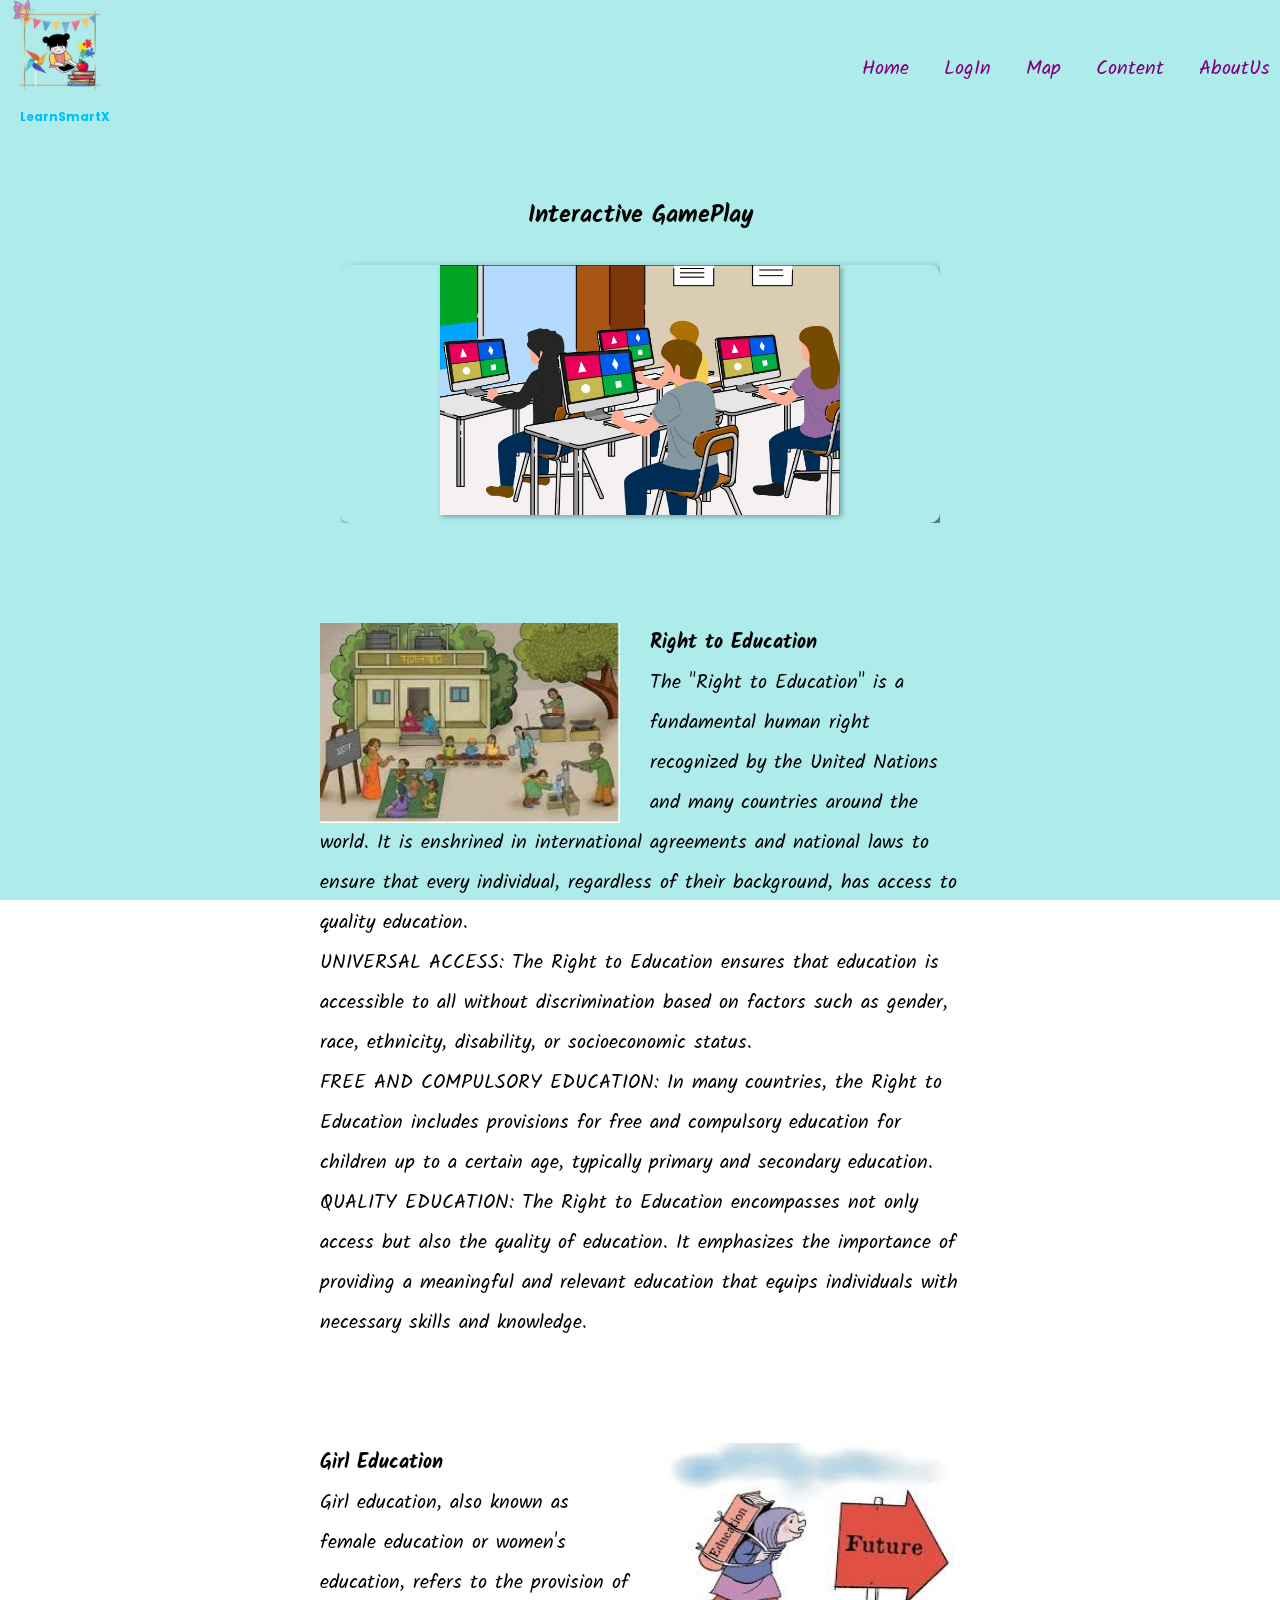
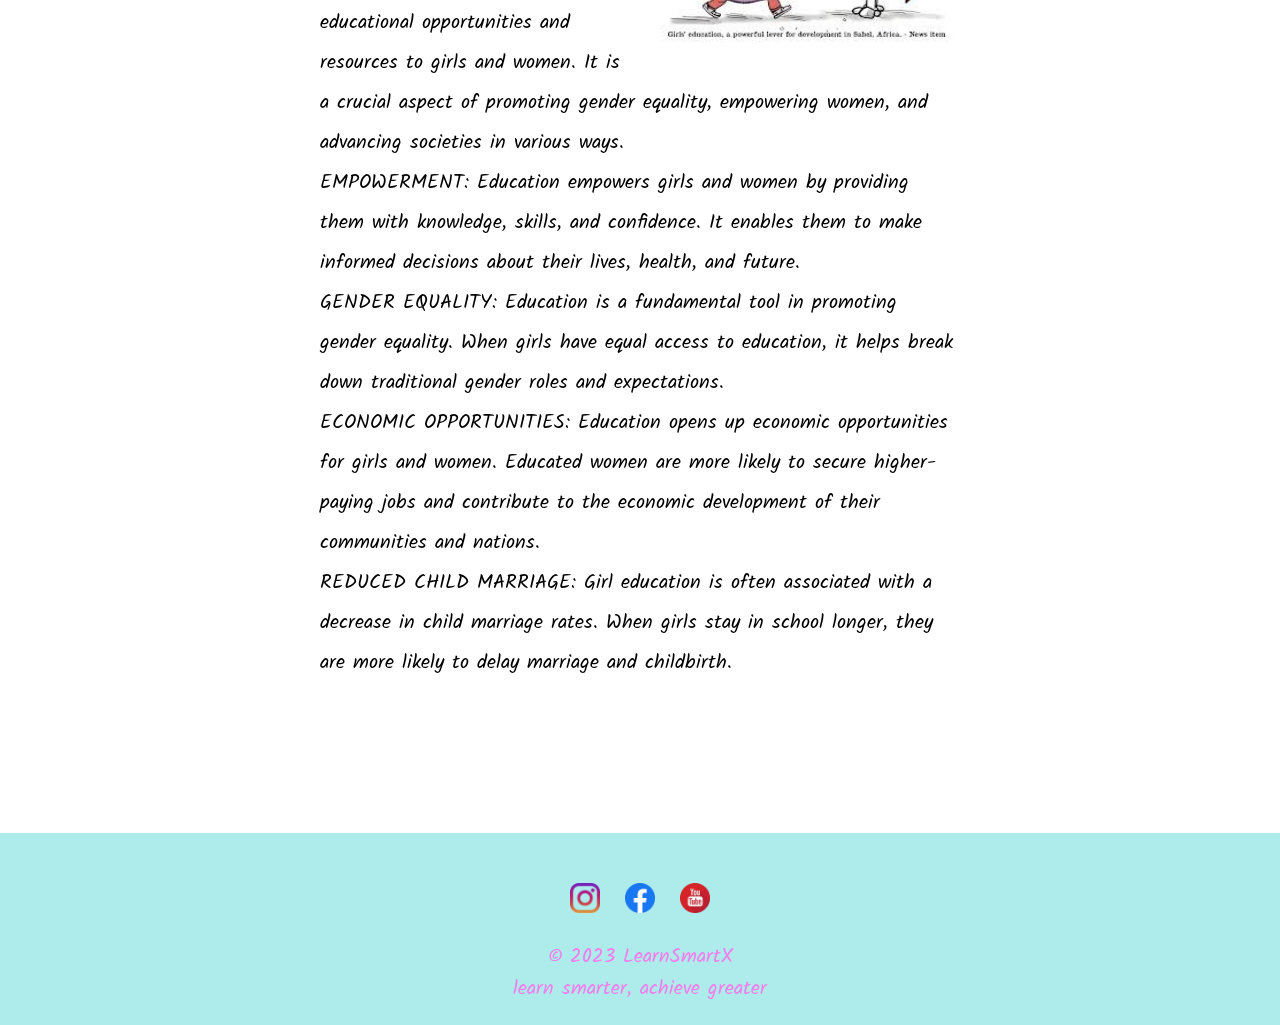
<file: index.html>
<!DOCTYPE html>
<html lang="en">
<head>
    <meta charset="UTF-8">
    <meta name="viewport" content="width=device-width, initial-scale=1.0">
    <title>Home</title>
    <link rel="stylesheet" href="indexstyle.css">
    <link rel="stylesheet" href="slide3.css">
    <link rel="stylesheet" href="https://cdn.jsdelivr.net/npm/swiper@9/swiper-bundle.min.css" />
    <link rel="preconnect" href="https://fonts.googleapis.com">
<link rel="preconnect" href="https://fonts.gstatic.com" crossorigin>
<link href="https://fonts.googleapis.com/css2?family=Kalam:wght@300;700&family=Lobster&family=Pacifico&family=Pixelify+Sans&display=swap" rel="stylesheet">
</head>
<style>
    *{
        margin: 0;
        padding: 0;
    }

    section{
        position: fixed;
        background-color: rgb(174, 235, 235);
        height: 100vh;
        width: 100%;
        overflow: hidden; 
        pointer-events: none;
        z-index: -1;
        display: flex;
        justify-content: center;
        align-items: center;
    }
    section h2{
        font-size: 7em;
        color: rgb(180, 97, 76);
        font-family: 'Trebuchet MS', 'Lucida Sans Unicode', 'Lucida Grande', 'Lucida Sans', Arial, sans-serif;
    }
    section span{
        position: absolute;
        bottom: -500px;
        background-color: transparent;
        border-radius: 50%;
        /* box-shadow: inset 0 0 70px 10px rgba(108, 156, 71, 0.364) ; */
    }
    @keyframes animation {
                0% {
                    transform: translateY(0%);
                    opacity: 1;
                }
                99% {
                    opacity: 1;
                }
                100% {
                    transform: translateY(-1100%);
                    opacity: 0;
                }
            }
</style>
<body>
    <section><h2></h2></section>
    <div style="position: relative; z-index: 1;">

    <div class="navbar">
        <div class="logo">
            <img class="img" src="logo.jpg" alt="Logo" ><h1 style="color:deepskyblue; font-size: 12px; margin-left:20px; margin-top: 0px; margin-bottom:10px;"> LearnSmartX </h1>
        </div>
        <div class="home">
            <a class="word-navbar" href="index.html">Home</a>
            <a class="word-navbar" href="login.html ">LogIn</a>
            <a class="word-navbar mapofindia" href="map.html ">Map</a>
            <li class="dropdown">
            <a class="dropbtn word-navbar">Content</a>
                <div class="dropdown-content">
                    <a class="drop-a"  href="content1.html">Learn</a>
                    <a class="drop-a" href="content2.html">Play</a>
                </div>
                </li>
            <a class="word-navbar" href="aboutus.html">AboutUs</a>
        </div>
</div>
<br>
<br>


<div class="slider-container">
    <div class="slider">
        <div class="slide">
            <div class="slide-content">
                <h2 style="color: black; font-family: 'Kalam', cursive;">Accessibility</h2>
                <br>
                <img class="slide-img" src="1.jpg" alt="Slide 1">
            </div>
        </div>
        <div class="slide">
            <div class="slide-content">
                <h2 style="color: black; font-family: 'Kalam', cursive;">Interactive GamePlay</h2>
                <br>
                <div class="image-container">
                <img class="slide-img" src="2.jpg" alt="Slide 2">
            </div>
        </div>
        </div>
    </div>
        <div class="slide">
            <div class="slide-content">
                <h2 style="color: black; font-family: 'Kalam', cursive;">Legal Support</h2>
                <br>
                <div class="image-container">
                <img class="slide-img" src="3.jpg" alt="Slide 3">
            </div>
            </div>
        </div>
        <div class="slide">
            <div class="slide-content">
                <h2 style="color: black; font-family: 'Kalam', cursive;">Modular Learning</h2>
                <br>
                <div class="image-container">
                <img class="slide-img" src="4.jpg" alt="Slide 4">
            </div>
            </div>
        </div>
    </div>
<!-- 
    <button class="prev-button" onclick="prevSlide()">&#10094;</button>
    <button class="next-button" onclick="nextSlide()">&#10095;</button>
 -->

    <div class="skills"> 
        <div class="skill-row1">
                <img class="img1" src="home1.jpg" height="200px" width="300px" alt="">
                 <h3>Right to Education</h3>
          <p class="description1">The "Right to Education" is a fundamental human right recognized by the United Nations and many countries around the world. It is enshrined in international agreements and national laws to ensure that every individual, regardless of their background, has access to quality education.
           <br> UNIVERSAL ACCESS: The Right to Education ensures that education is accessible to all without discrimination based on factors such as gender, race, ethnicity, disability, or socioeconomic status.
            <br>
            FREE AND COMPULSORY EDUCATION: In many countries, the Right to Education includes provisions for free and compulsory education for children up to a certain age, typically primary and secondary education.
            <br>
            QUALITY EDUCATION: The Right to Education encompasses not only access but also the quality of education. It emphasizes the importance of providing a meaningful and relevant education that equips individuals with necessary skills and knowledge.</p>
      </div>
        <div class="skill-row2">
          <img class="img2" src="home2.jpg" height="200px" width="300px" alt="">
          <h3>Girl Education</h3>
          <p>Girl education, also known as female education or women's education, refers to the provision of educational opportunities and resources to girls and women. It is a crucial aspect of promoting gender equality, empowering women, and advancing societies in various ways. 
<br>
            EMPOWERMENT: Education empowers girls and women by providing them with knowledge, skills, and confidence. It enables them to make informed decisions about their lives, health, and future.
   <br>         
            GENDER EQUALITY: Education is a fundamental tool in promoting gender equality. When girls have equal access to education, it helps break down traditional gender roles and expectations.
  <br>          
            ECONOMIC OPPORTUNITIES: Education opens up economic opportunities for girls and women. Educated women are more likely to secure higher-paying jobs and contribute to the economic development of their communities and nations.
      <br>      
            REDUCED CHILD MARRIAGE: Girl education is often associated with a decrease in child marriage rates. When girls stay in school longer, they are more likely to delay marriage and childbirth.</p>
        </div>
      </div>
</div>



<footer>
    <br>
    <div class="social-media">
        <a href="https://www.instagram.com"><img class="logo_img" src="instagram.png" alt="Instagram"></a>
        <a href="https://www.facebook.com"><img  class="logo_img" src="facebook.png" alt="Facebook"></a>
        <a href="https://www.youtube.com"><img   class="logo_img" src="youtube.png" alt="YouTube"></a>
    </div>
    <div style="font-family: 'Kalam', cursive;" class="copyright">
        &copy; 2023 LearnSmartX<br>
        learn smarter, achieve greater
    </div>
</footer>
</div> 


    <script>
        function createBubble() {
            let section = document.querySelector('section');
            let createElement = document.createElement('span');
            let size = Math.random()*200;
            let color = Math.round(Math.random()*132);
            let colors = Math.round(Math.random()*132);
            let colorss = Math.round(Math.random()*132);
            let s = Math.round(Math.random()*2);
            let ss = Math.round(Math.random()*2);
            let sss = Math.round(Math.random()*2);
            let o = Math.random()*2;
            createElement.style.animation="animation 9s linear infinite";
            createElement.style.height= 180 + size + 'px';
            createElement.style.width= 180 + size + 'px';
            createElement.style.left= Math.random() * innerWidth +'px';
            let a=  `inset 0 0 60px 10px rgba(${color*s}, ${colors*ss}, ${colorss*sss}, ${o})` ;
            console.log(a)
            createElement.style.boxShadow=`inset 0 0 70px 10px rgba(${color*s}, ${colors*ss}, ${colorss*sss}, ${o})` ;


            section.appendChild(createElement)
            setTimeout(() => {
                createElement.remove();
            }, 6000);

        }

        setInterval(() => {
            createBubble()
        }, 200);
    </script>

    <script src="slide.js"></script>

</body>
</html>
</file>
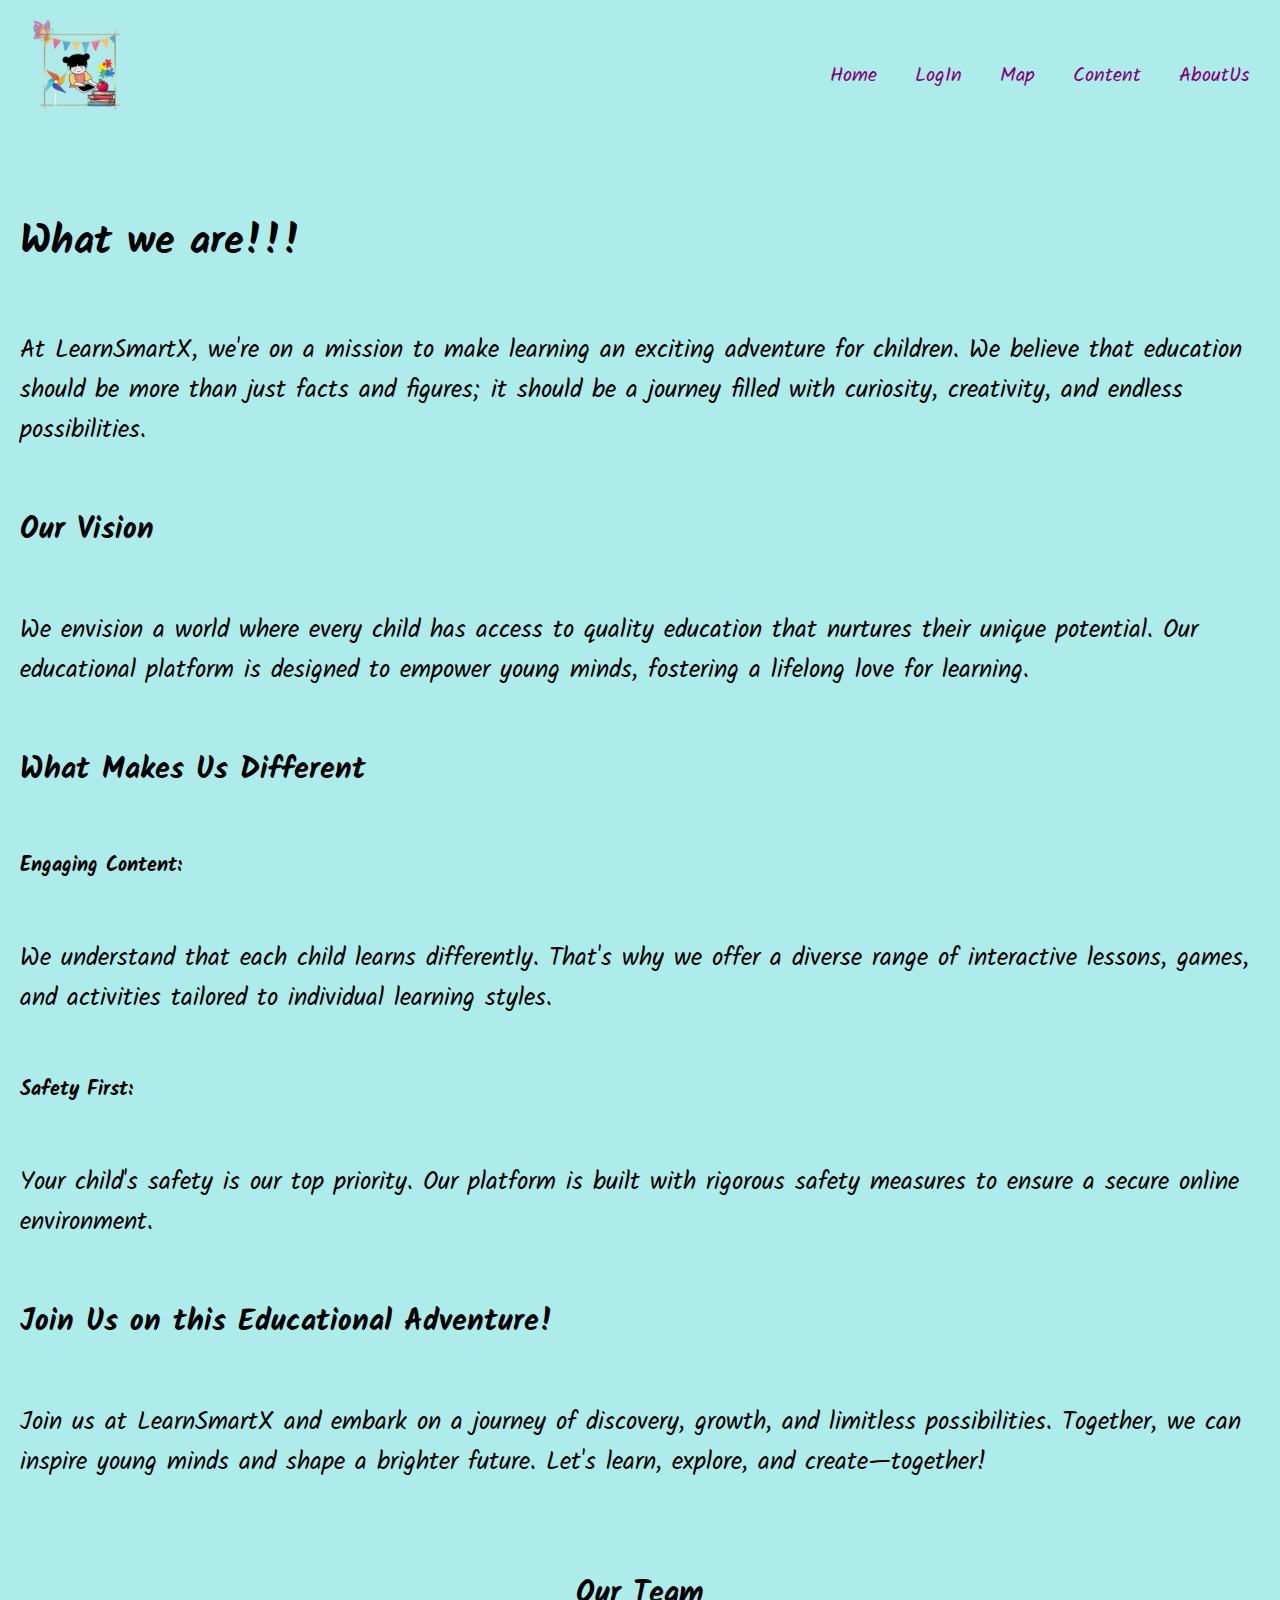
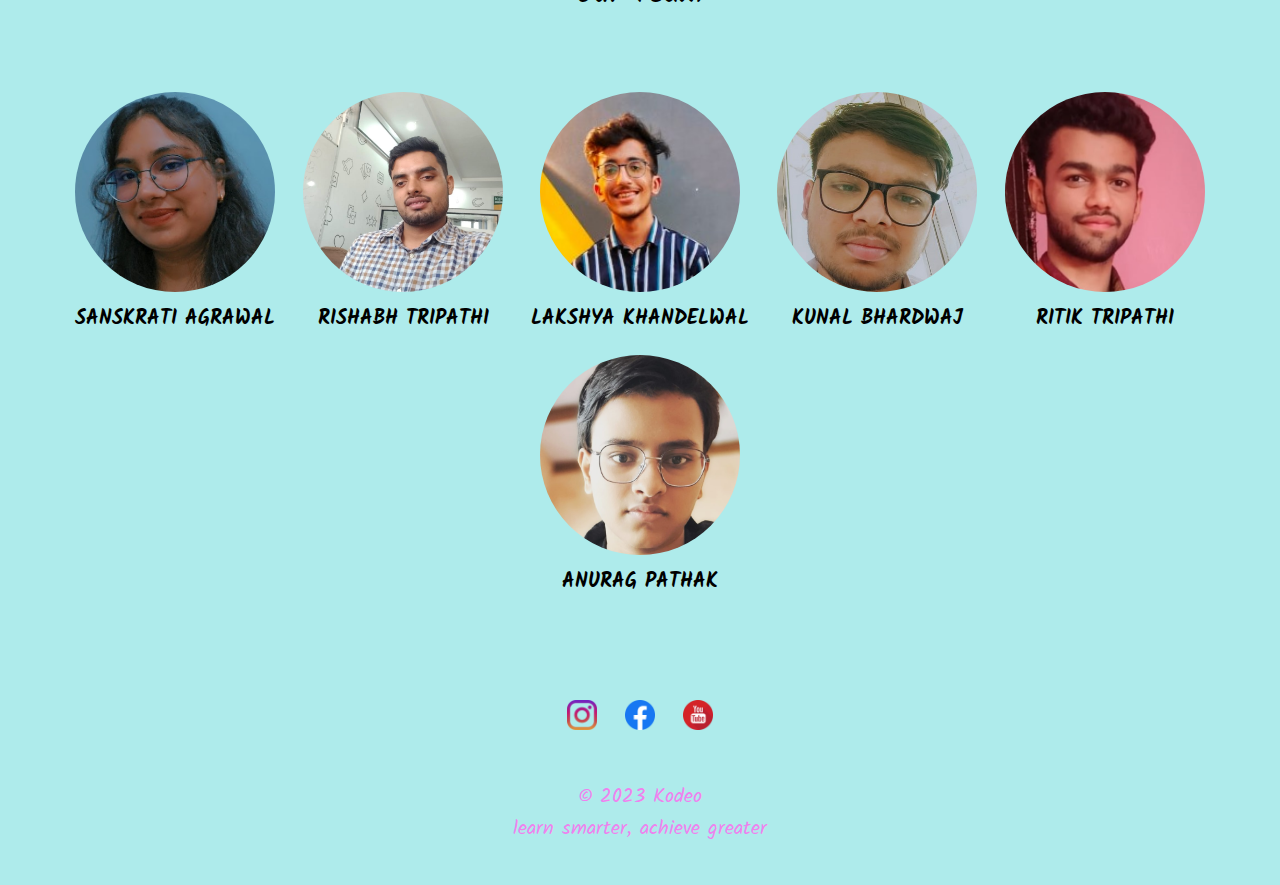
<file: aboutus.html>
<!DOCTYPE html>
<html lang="en">
<head>
    <meta charset="UTF-8">
    <meta name="viewport" content="width=device-width, initial-scale=1.0">
    <title>About Us</title>
    <link rel="stylesheet" href="indexstyle.css">
    <link rel="stylesheet" href="aboutusstyle.css">
    <link rel="stylesheet" href="https://cdn.jsdelivr.net/npm/swiper@9/swiper-bundle.min.css" />    
    <link rel="preconnect" href="https://fonts.googleapis.com">
    <link rel="preconnect" href="https://fonts.gstatic.com" crossorigin>
    <link href="https://fonts.googleapis.com/css2?family=Kalam:wght@300;700&family=Lobster&family=Pacifico&family=Pixelify+Sans&display=swap" rel="stylesheet">

</head>
<body>
    <div class="navbar">
        <div class="logo">
            <img class="img" src="logo.jpg" alt="Logo" >
            
        </div>
        <div class="home">
            <a class="word-navbar" href="index.html">Home</a>
            <a class="word-navbar" href="login.html ">LogIn</a>
            <a class="word-navbar mapofindia" href="map.html ">Map</a>
            <li class="dropdown">
                <a class="dropbtn word-navbar">Content</a>
                    <div class="dropdown-content">
                        <a class="drop-a"  href="content1.html">Learn</a>
                        <a class="drop-a" href="content2.html">Play</a>
                    </div>
                    </li>
            <a class="word-navbar" href="aboutus.html">AboutUs</a>
        </div>
</div>
<br>
<section class="Aboutus">
    <div class="imp">
        <br>
        <h1 style="font-size: 40px;">What we are!!!</h1>
<br>
<p style="font-size: 25px;">
    At LearnSmartX, we're on a mission to make learning an exciting adventure for children.
    We believe that education should be more than just facts and figures; it should be a 
    journey filled with curiosity, creativity, and endless possibilities.
</p>
    
<br>

    <h3 style="font-size:30px;">Our Vision</h3>
    <br>
    
    <p style="font-size: 25px;">We envision a world where every child has access to quality education that nurtures their unique potential. Our educational platform is designed to empower young minds, fostering a lifelong love for learning.</p>
    <br>

    <h3 style="font-size:30px;">What Makes Us Different</h3>
    <br>

    <h5 style="font-size:20px;">Engaging Content:</h5> 
    <br><p style="font-size: 25px;">We understand that each child learns differently. That's why we offer a diverse range of interactive lessons, games, and activities tailored to individual learning styles.</p>
    <br>
    <h5 style="font-size:20px;">Safety First:</h5>
    <br> <p style="font-size: 25px;">Your child's safety is our top priority. Our platform is built with rigorous safety measures to ensure a secure online environment.</p>
    <br>
    
    <h3 style="font-size:30px;">Join Us on this Educational Adventure!</h3>
    <br>
    
    <p style="font-size: 25px;">Join us at LearnSmartX and embark on a journey of discovery, growth, and limitless possibilities. Together, we can inspire young minds and shape a brighter future.
    
    Let's learn, explore, and create—together!</p><br>
</div>
</section>

<section class="team">
    <br>
    <h2 style="font-size: 30px;">Our Team</h2>
    <br>
    <br>
    <div class="team-member">
        <img src="tm1.jpg" alt="Team Member leader">
        <p style="font-size: 20px;"><b>SANSKRATI AGRAWAL</b></p>
    </div>
    <div class="team-member">
        <img src="tm2.jpg" alt="Team Member 2">
        <p style="font-size: 20px;"><b>RISHABH TRIPATHI</b></p>
    </div>
    <div class="team-member">
        <img src="tm3.jpg" alt="Team Member 3">
        <p style="font-size: 20px;"><b>LAKSHYA KHANDELWAL</b></p>
    </div>
    <div class="team-member">
        <img src="tm4.jpg" alt="Team Member 4">
        <p style="font-size: 20px;"><b>KUNAL BHARDWAJ</b></p>
    </div>
    <div class="team-member">
        <img src="tm5.jpg" alt="Team Member 5">
        <p style="font-size: 20px;"><b>RITIK TRIPATHI</b></p>
    </div>
    <div class="team-member">
        <img src="tm6.jpg" alt="Team Member 6">
        <p style="font-size: 20px;"><b>ANURAG PATHAK</b></p>
    </div>
    <!-- Add more team members as needed -->
</section>

<footer>
    <br>
    <div class="social-media">
        <a href="https://www.instagram.com"><img class="logo_img" src="instagram.png" alt="Instagram"></a>
        <a href="https://www.facebook.com"><img  class="logo_img" src="facebook.png" alt="Facebook"></a>
        <a href="https://www.youtube.com"><img   class="logo_img" src="youtube.png" alt="YouTube"></a>
    </div>
    <div class="copyright">
        &copy; 2023 Kodeo<br>
        learn smarter, achieve greater
    </div>
</footer>
</body>
</html>
</file>
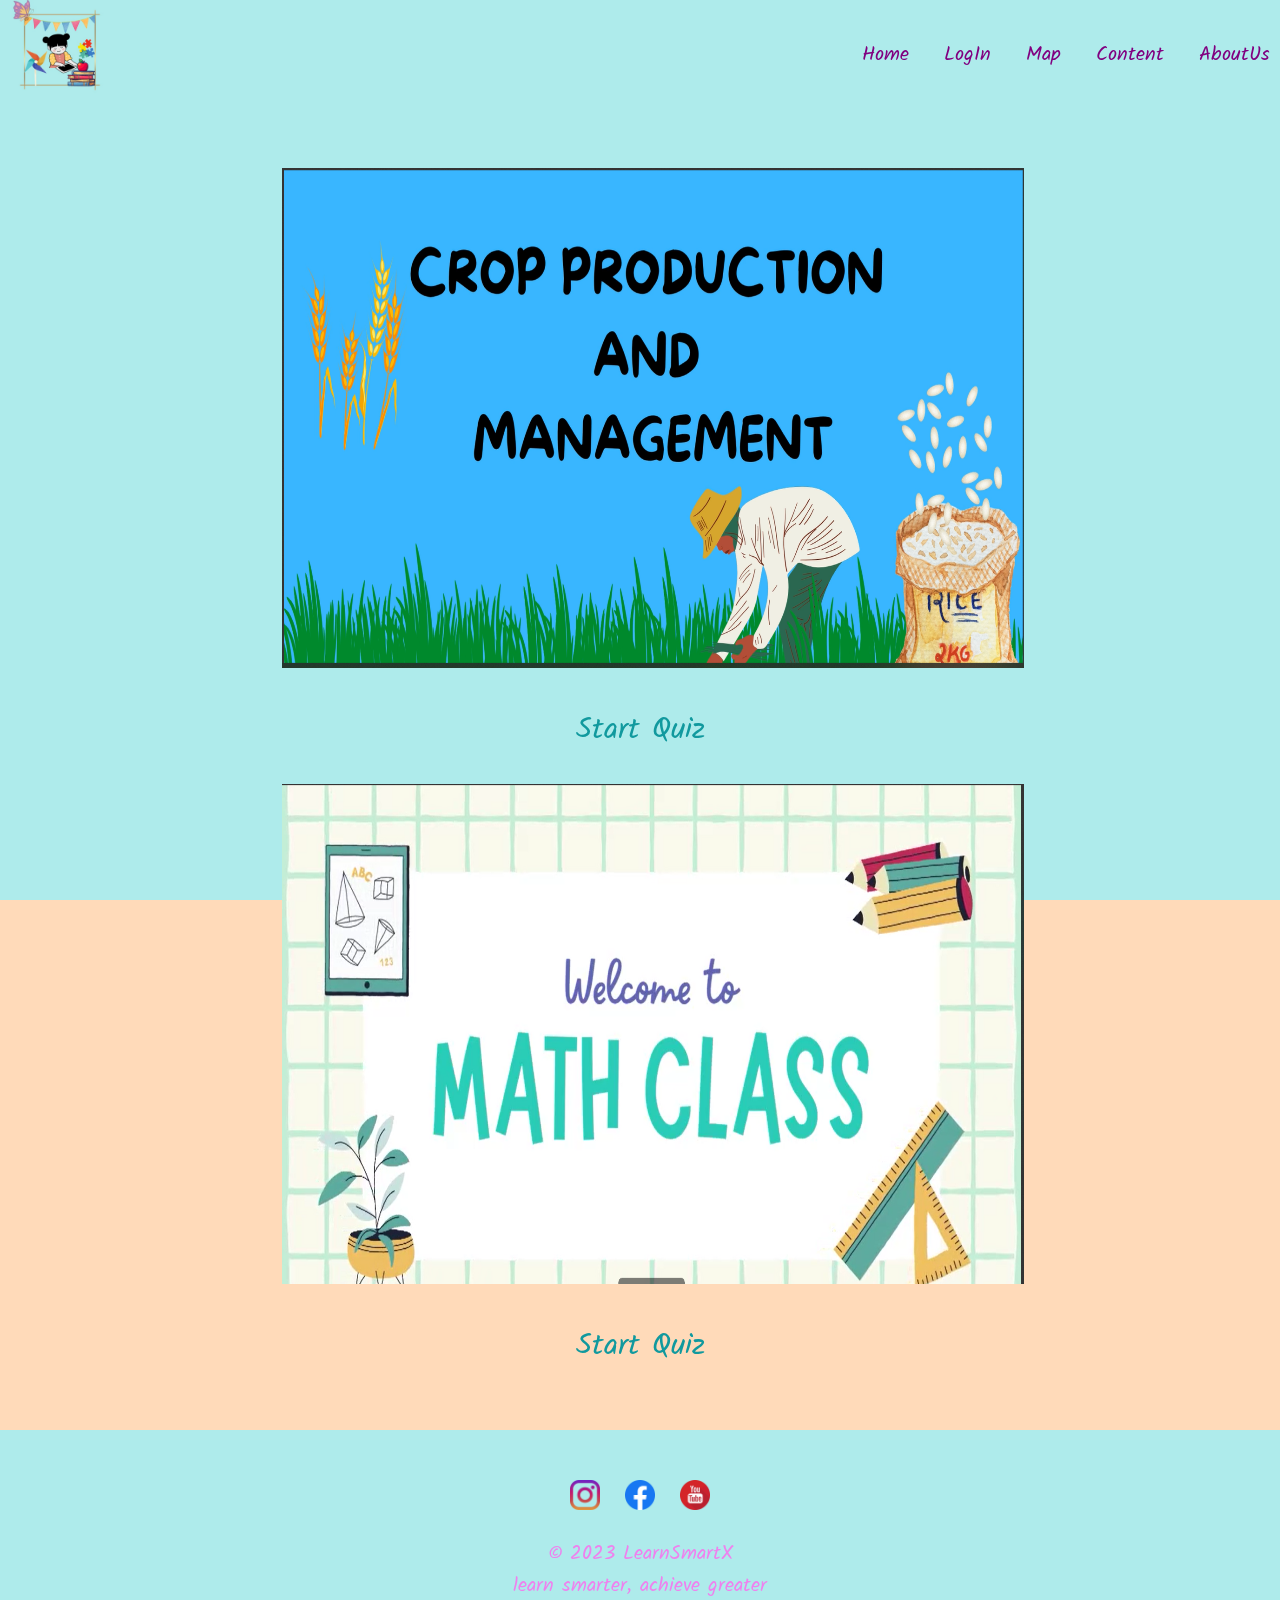
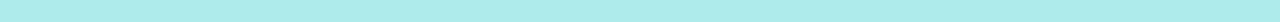
<file: content1.html>
<!DOCTYPE html>
<html lang="en">
<head>
    <meta charset="UTF-8">
    <meta name="viewport" content="width=device-width, initial-scale=1.0">
    <title>About Us</title>
    <link rel="stylesheet" href="indexstyle.css">
    <link rel="stylesheet" href="contentstyle1.css">
    <link rel="stylesheet" href="https://cdn.jsdelivr.net/npm/swiper@9/swiper-bundle.min.css" />
    <link rel="preconnect" href="https://fonts.googleapis.com">
    <link rel="preconnect" href="https://fonts.gstatic.com" crossorigin>
    <link href="https://fonts.googleapis.com/css2?family=Kalam:wght@300;700&family=Lobster&family=Pacifico&family=Pixelify+Sans&display=swap" rel="stylesheet">
    
</head>
    <style>
        *{
            margin: 0;
            padding: 0;
        }
    
        section{
            position: fixed;
            background-color: rgb(174, 235, 235);
            height: 100vh;
            width: 100%;
            overflow: hidden; 
            pointer-events: none;
            z-index: -1;
            display: flex;
            justify-content: center;
            align-items: center;
        }
        section h2{
            font-size: 7em;
            color: rgb(180, 97, 76);
            font-family: 'Trebuchet MS', 'Lucida Sans Unicode', 'Lucida Grande', 'Lucida Sans', Arial, sans-serif;
        }
        section span{
            position: absolute;
            bottom: -500px;
            background-color: transparent;
            border-radius: 50%;
            /* box-shadow: inset 0 0 70px 10px rgba(108, 156, 71, 0.364) ; */
        }
        @keyframes animation {
                    0% {
                        transform: translateY(0%);
                        opacity: 1;
                    }
                    99% {
                        opacity: 1;
                    }
                    100% {
                        transform: translateY(-1100%);
                        opacity: 0;
                    }
                }
    </style>
    <body>
        <section><h2></h2></section>
        <div style="position: relative; z-index: 1;">
    <div class="navbar">
        <div class="logo">
            <img class="img" src="logo.jpg" alt="Logo" >
            
        </div>
        <div class="home">
            <a class="word-navbar" href="index.html">Home</a>
            <a class="word-navbar" href="login.html ">LogIn</a>
            <a class="word-navbar mapofindia" href="map.html ">Map</a>
            <li class="dropdown">
                <a class="dropbtn word-navbar">Content</a>
                    <div class="dropdown-content">
                        <a class="drop-a"  href="content1.html">Learn</a>
                        <a class="drop-a" href="content2.html">Play</a>
                    </div>
                    </li>
            <a class="word-navbar" href="aboutus.html">AboutUs</a>
        </div>
</div>

<br>
<br>


<div class="thumbnail">
    <a class="thumbnail-a" href="video.html"><img  class="thumbnail-img" src="video1image.png" alt="Video Thumbnail"></a>
       
</div>

<br>

<div class="start">
<a href="quiz.html">Start Quiz</a> 
</div>
<br>

<div class="thumbnail">
    <a class="thumbnail-a" href="video2.html"><img  class="thumbnail-img" src="video2image.png" alt="Video Thumbnail"></a>
       
</div>

<br>

<div class="start">
<a href="quiz2.html">Start Quiz</a> 
</div>
</div>
<br>
<br>
<footer>
    <br>
    <div class="social-media">
        <a href="https://www.instagram.com"><img class="logo_img" src="instagram.png" alt="Instagram"></a>
        <a href="https://www.facebook.com"><img  class="logo_img" src="facebook.png" alt="Facebook"></a>
        <a href="https://www.youtube.com"><img   class="logo_img" src="youtube.png" alt="YouTube"></a>
    </div>
    <div style="font-family: 'Kalam', cursive;" class="copyright">
        &copy; 2023 LearnSmartX<br>
        learn smarter, achieve greater
    </div>
</footer>
</body>
</html>
</file>
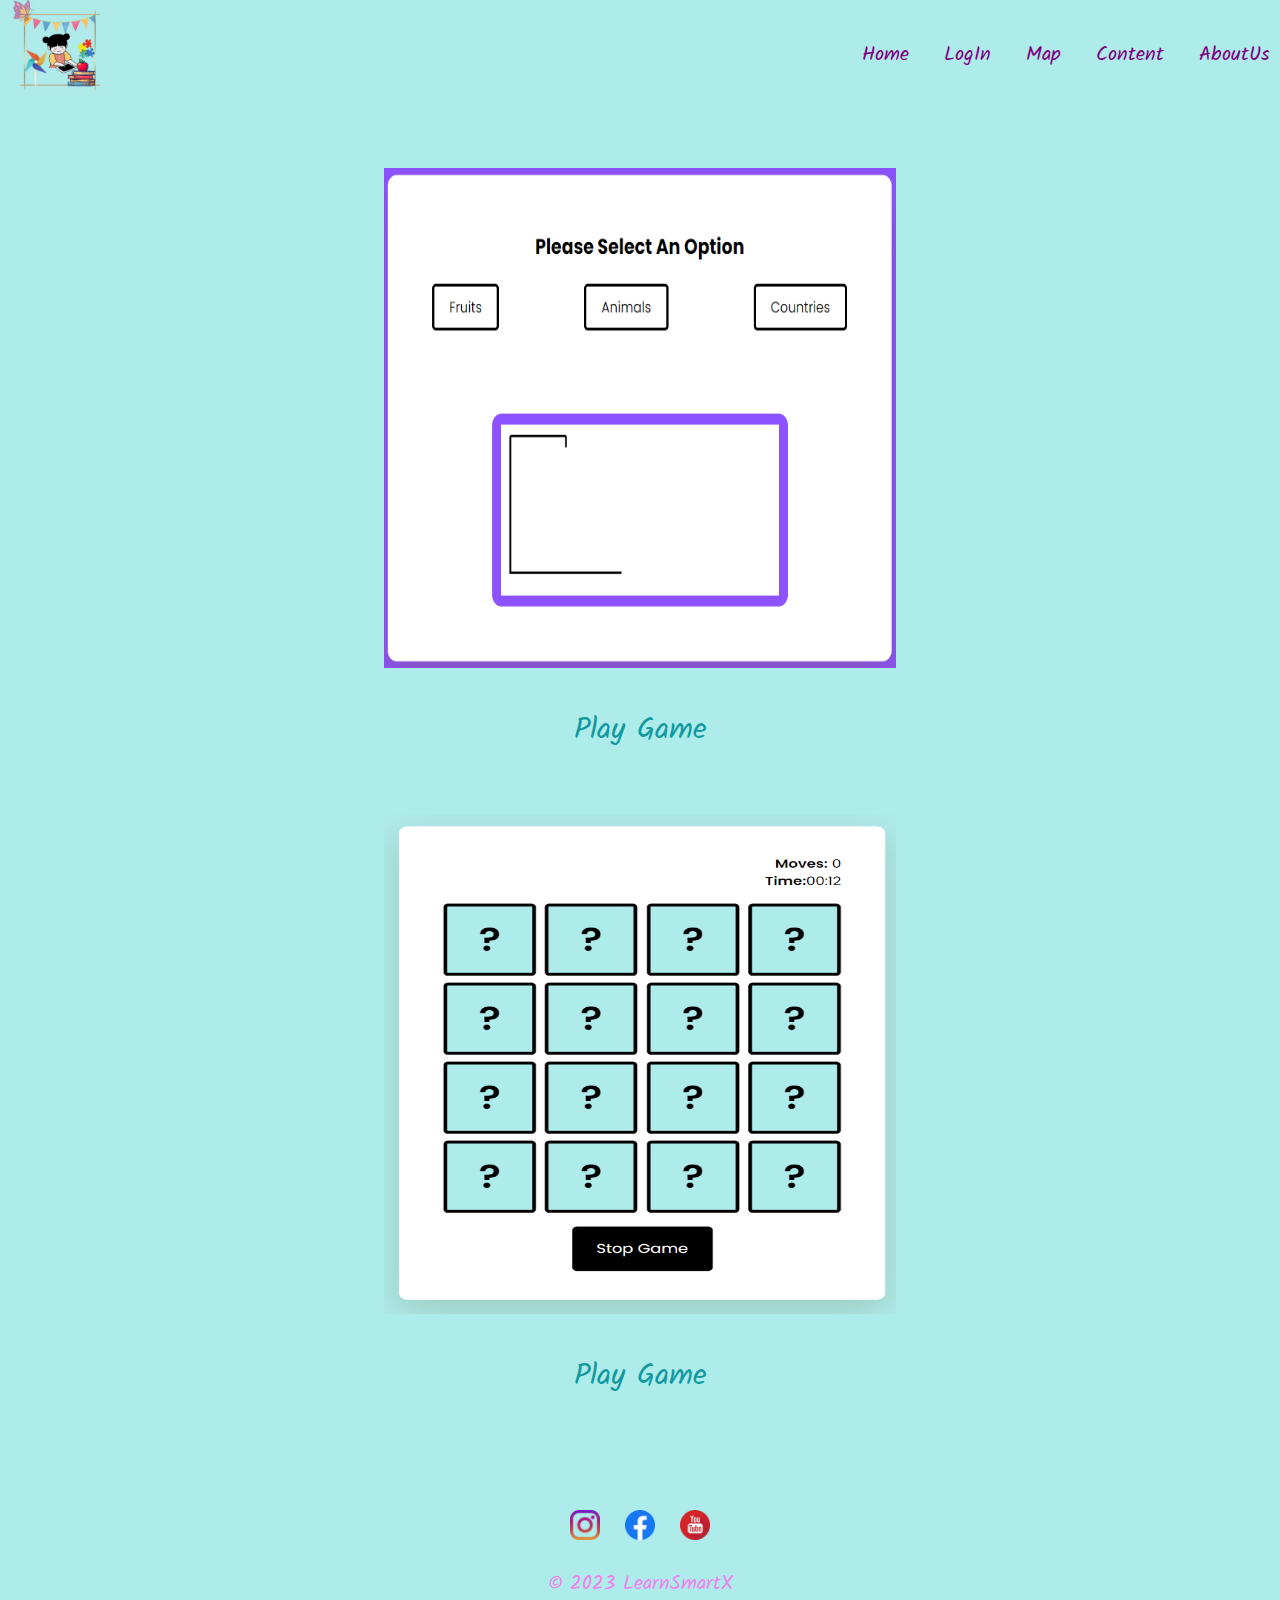
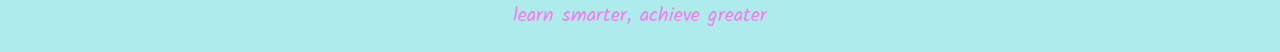
<file: content2.html>
<!DOCTYPE html>
<html lang="en">
<head>
    <meta charset="UTF-8">
    <meta name="viewport" content="width=device-width, initial-scale=1.0">
    <title>Game</title>
    <link rel="stylesheet" href="indexstyle.css">
    <link rel="stylesheet" href="contentstyle1.css">
    <link rel="stylesheet" href="https://cdn.jsdelivr.net/npm/swiper@9/swiper-bundle.min.css" />
    <link rel="preconnect" href="https://fonts.googleapis.com">
    <link rel="preconnect" href="https://fonts.gstatic.com" crossorigin>
    <link href="https://fonts.googleapis.com/css2?family=Kalam:wght@300;700&family=Lobster&family=Pacifico&family=Pixelify+Sans&display=swap" rel="stylesheet">
    
</head>
<body style="background-color: rgb(174, 235, 235);">
    <div class="navbar">
        <div class="logo">
            <img class="img" src="logo.jpg" alt="Logo" >
            
        </div>
        <div class="home">
            <a class="word-navbar" href="index.html">Home</a>
            <a class="word-navbar" href="login.html ">LogIn</a>
            <a class="word-navbar mapofindia" href="map.html ">Map</a>
            <li class="dropdown">
                <a class="dropbtn word-navbar">Content</a>
                    <div class="dropdown-content">
                        <a class="drop-a"  href="content1.html">Learn</a>
                        <a class="drop-a" href="content2.html">Play</a>
                    </div>
                    </li>
            <a class="word-navbar" href="aboutus.html">AboutUs</a>
        </div>
</div>

<br>
<br>


<div class="thumbnail">
    <a class="thumbnail-a" href="memory.html"><img style="width: 70%; padding-left:30%;"  class="thumbnail-img" src="game1image.png" alt="Video Thumbnail"></a>
    
</div>
<br>
<div class="start">
    <a href="memory.html">Play Game</a> 
    </div>
    <br>
    <br>
    <div class="thumbnail">
        <a class="thumbnail-a" href="search.html"><img style="width: 70%; padding-left:30%;"  class="thumbnail-img" src="game2image.png" alt="Video Thumbnail"></a>
        
    </div>
    <br>
    <div class="start">
        <a href="search.html">Play Game</a> 
        </div>
    


<br>
<br>

    <footer>
        <br>
        <div class="social-media">
            <a href="https://www.instagram.com"><img class="logo_img" src="instagram.png" alt="Instagram"></a>
            <a href="https://www.facebook.com"><img  class="logo_img" src="facebook.png" alt="Facebook"></a>
            <a href="https://www.youtube.com"><img   class="logo_img" src="youtube.png" alt="YouTube"></a>
        </div>
        <div style="font-family: 'Kalam', cursive;" class="copyright">
            &copy; 2023 LearnSmartX<br>
            learn smarter, achieve greater
        </div>
    </footer>
</body>
</html>
</file>
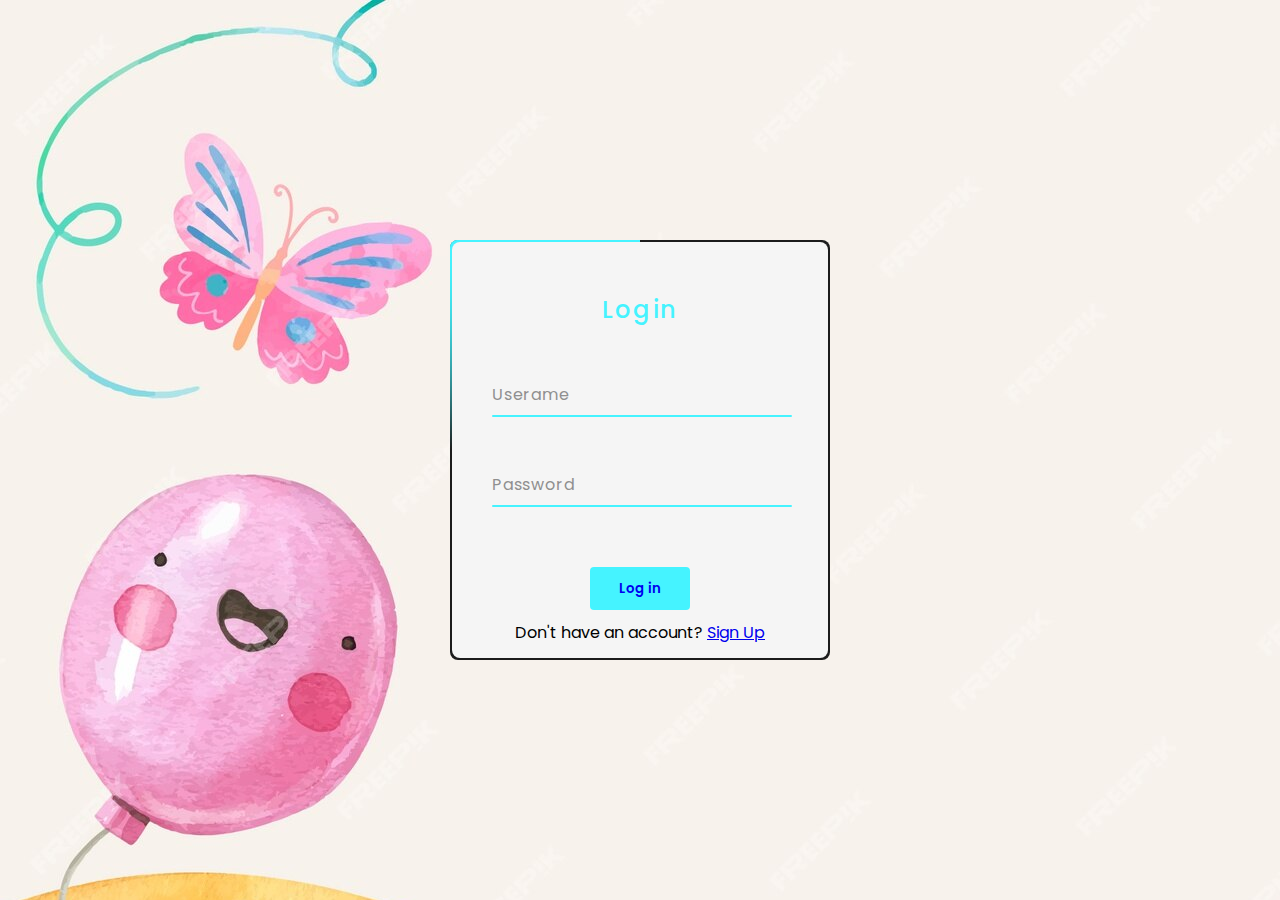
<file: login.html>
<!DOCTYPE html>
<html lang="en">
<head>
	<meta charset="UTF-8">
	<title>Animated Login Form</title>
	<link rel="stylesheet" href="loginstyle.css">
</head>
<body>
	<div class="box">
		<form autocomplete="off">
			<h2>Login </h2>
			<div class="inputBox">
				<input type="text" required="required">
				<span>Userame</span>
				<i></i>
			</div>
			<div class="inputBox">
				<input type="password" required="required">
				<span>Password</span>
				<i></i>
			</div>
      <br>
      <br>
      <center>
			<button class="naw"><a class="nac" href="index.html">Log in</a></button>
            <p class="login-link">Don't have an account? <a href="signup.html">Sign Up</a></p>
    </center>		
    </form>
	</div>
</body>
</html>
</file>
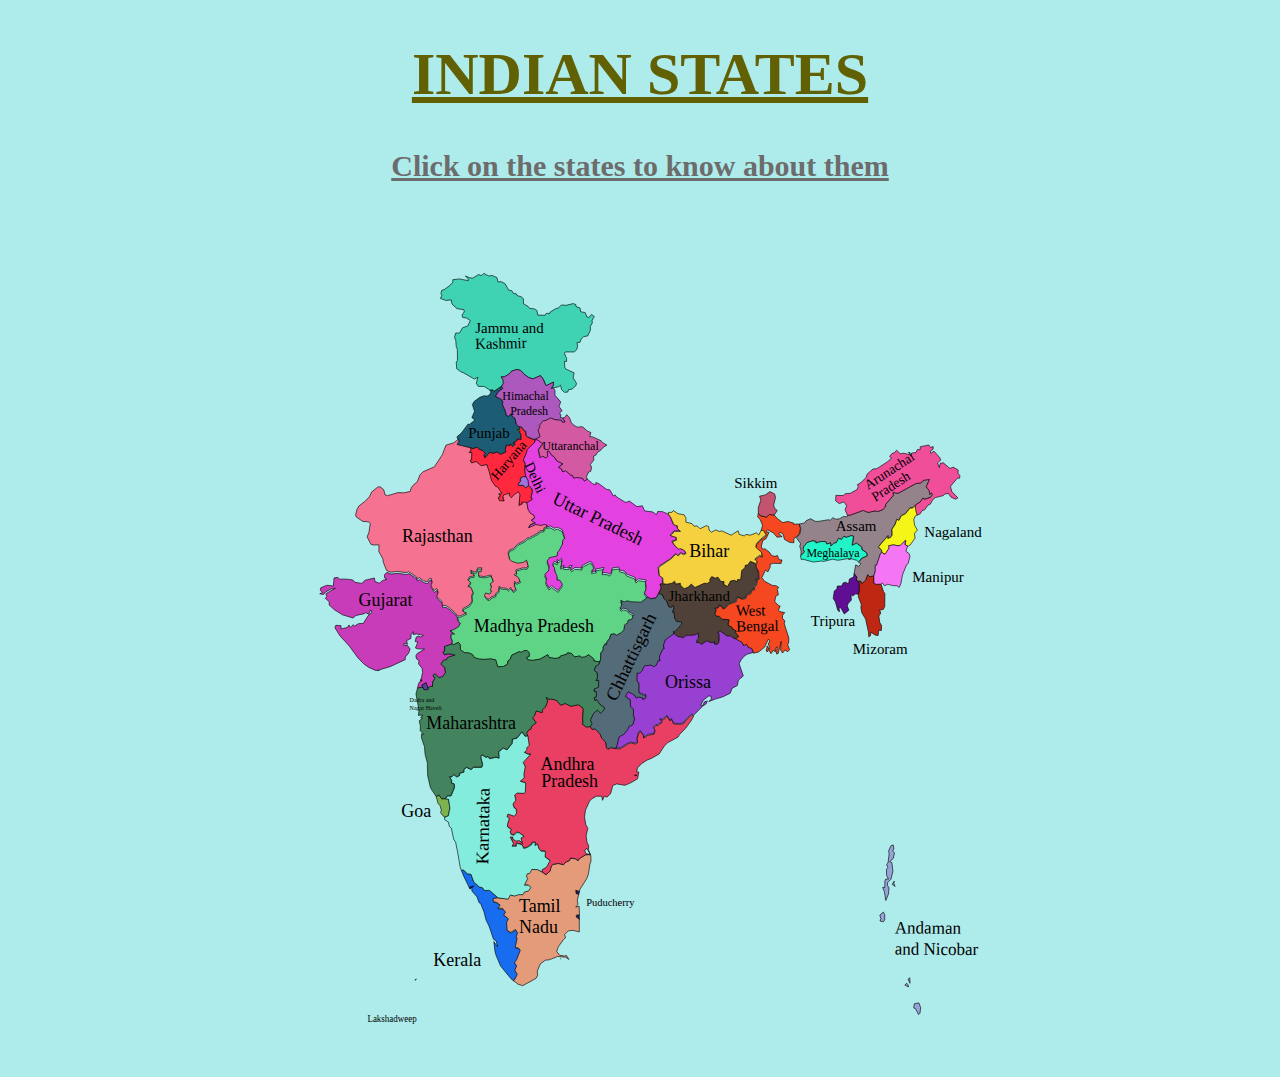
<file: map.html>
<!DOCTYPE html>
<html lang="en">
<head>
    <meta charset="UTF-8">
    <meta name="viewport" content="width=device-width, initial-scale=1.0">
    <title>India Map</title>
    <link rel="stylesheet" href="mapstyle.css">
</head>
<body>
    <div class="heading">
        <h1><u>INDIAN STATES</u></h1>
    <h4><u>Click on the states to know about them</u></h4>
    </div>
    
    <div class="mapdiv">

        <svg version="1.1" id="katman_1" xmlns:x="&ns_extend;" xmlns:i="&ns_ai;" xmlns:graph="&ns_graphs;"
	 xmlns="http://www.w3.org/2000/svg" xmlns:xlink="http://www.w3.org/1999/xlink" x="0px" y="0px" viewBox="0 0 800 533"
	 style="enable-background:new 0 0 800 533;" xml:space="preserve">
<style type="text/css">
	.st0{fill:#96A2D8;stroke:#000000;stroke-width:0.4;stroke-miterlimit:11;}
	.st1{fill:#F54821;stroke:#000000;stroke-width:0.4;stroke-miterlimit:11;}
	.st2{fill:#F50BDE;stroke:#000000;stroke-width:0.4;stroke-miterlimit:11;}
	.st3{fill:#F5E5CA;stroke:#000000;stroke-width:0.4;stroke-miterlimit:11;}
	.st4{fill:#2D1873;stroke:#000000;stroke-width:0.4;stroke-miterlimit:11;}
	.st5{fill:#F51298;stroke:#000000;stroke-width:0.4;stroke-miterlimit:11;}
	.st6{fill:#BE2813;stroke:#000000;stroke-width:0.4;stroke-miterlimit:11;}
	.st7{fill:#95838C;stroke:#000000;stroke-width:0.4;stroke-miterlimit:11;}
	.st8{fill:#1C5C75;stroke:#000000;stroke-width:0.4;stroke-miterlimit:11;}
	.st9{fill:#7DB24E;stroke:#000000;stroke-width:0.4;stroke-miterlimit:11;}
	.st10{fill:#C83BB9;stroke:#000000;stroke-width:0.4;stroke-miterlimit:11;}
	.st11{fill:#3FD2B3;stroke:#000000;stroke-width:0.4;stroke-miterlimit:11;}
	.st12{fill:#FF283F;stroke:#000000;stroke-width:0.4;stroke-miterlimit:11;}
	.st13{fill:#F5F518;stroke:#000000;stroke-width:0.4;stroke-miterlimit:11;}
	.st14{fill:#F576F5;stroke:#000000;stroke-width:0.4;stroke-miterlimit:11;}
	.st15{fill:#600F94;stroke:#000000;stroke-width:0.4;stroke-miterlimit:11;}
	.st16{fill:#5FD386;stroke:#000000;stroke-width:0.4;stroke-miterlimit:11;}
	.st17{fill:#546B7A;stroke:#000000;stroke-width:0.4;stroke-miterlimit:11;}
	.st18{fill:#F04E99;stroke:#000000;stroke-width:0.4;stroke-miterlimit:11;}
	.st19{fill:#21F5C8;stroke:#000000;stroke-width:0.4;stroke-miterlimit:11;}
	.st20{fill:#176CF0;stroke:#000000;stroke-width:0.4;stroke-miterlimit:11;}
	.st21{fill:#E49B79;stroke:#000000;stroke-width:0.4;stroke-miterlimit:11;}
	.st22{fill:#E83F62;stroke:#000000;stroke-width:0.4;stroke-miterlimit:11;}
	.st23{fill:#83ECDC;stroke:#000000;stroke-width:0.4;stroke-miterlimit:11;}
	.st24{fill:#43845E;stroke:#000000;stroke-width:0.4;stroke-miterlimit:11;}
	.st25{fill:#9740D2;stroke:#000000;stroke-width:0.4;stroke-miterlimit:11;}
	.st26{fill:#564296;stroke:#000000;stroke-width:0.4;stroke-miterlimit:11;}
	.st27{fill:#A173DD;stroke:#000000;stroke-width:0.4;stroke-miterlimit:11;}
	.st28{fill:#AD58BC;stroke:#000000;stroke-width:0.4;stroke-miterlimit:11;}
	.st29{fill:#F57390;stroke:#000000;stroke-width:0.4;stroke-miterlimit:11;}
	.st30{fill:#E342E1;stroke:#000000;stroke-width:0.4;stroke-miterlimit:11;}
	.st31{fill:#D359A3;stroke:#000000;stroke-width:0.4;stroke-miterlimit:11;}
	.st32{fill:#4F4137;stroke:#000000;stroke-width:0.4;stroke-miterlimit:11;}
	.st33{fill:#A3DC2B;stroke:#000000;stroke-width:0.4;stroke-miterlimit:11;}
	.st34{fill:#F5D13F;stroke:#000000;stroke-width:0.4;stroke-miterlimit:11;}
	.st35{fill:#C25470;stroke:#000000;stroke-width:0.4;stroke-miterlimit:11;}
	.st36{font-family:'Tahoma';}
	.st37{font-size:6.8869px;}
	.st38{font-size:5.9031px;}
	.st39{font-size:9.8385px;}
	.st40{font-size:11.8062px;}
	.st41{font-size:11.4574px;}
	.st42{font-size:8.764px;}
	.st43{font-size:9px;}
	.st44{font-size:8.6724px;}
	.st45{font-size:7.8708px;}
	.st46{font-size:11.3713px;}
	.st47{font-size:3.9354px;}
	.st48{font-size:8px;}
	.st49{font-size:11.1738px;}
	.st50{font-family:'ArialMT';}
	.st51{font-size:11px;}
</style>
<g>
    <g>
        <a href="https://www.google.com/search?q=andaman+and+nicobar+island+wikipedia&sca_esv=570269325&rlz=1C1CHBF_enIN1018IN1018&ei=m8wbZZe_MYiTseMPu6SB6AY&ved=0ahUKEwjX-NH2ttmBAxWISWwGHTtSAG0Q4dUDCBA&uact=5&oq=andaman+and+nicobar+island+wikipedia&gs_lp=Egxnd3Mtd2l6LXNlcnAiJGFuZGFtYW4gYW5kIG5pY29iYXIgaXNsYW5kIHdpa2lwZWRpYTIEEAAYRzIEEAAYRzIEEAAYRzIEEAAYRzIEEAAYRzIEEAAYRzIEEAAYRzIEEAAYR0iDD1DeAVjcDHAAeAKQAQCYAQCgAQCqAQC4AQPIAQD4AQHiAwQYACBBiAYBkAYI&sclient=gws-wiz-serp">
            <path class="st0" d="M576.5,493.6l1.2,3.1l-0.5,3.4l-0.9,0.9l-1.9-3.8l-1.1-0.3l0.3-2.7L576.5,493.6z M569.6,482.1l0.4,1.4
            l-2.4-1.2l1.3-1.1L569.6,482.1z M570.9,481.2l-0.4-0.9l-0.9-1.6l1.2-1L570.9,481.2z M554.9,437.8v3.3l-0.9,1.2l-2.1-0.5
            l0.6-1.4l-0.7-2.4l2.2-1.9L554.9,437.8z M561,416.5l-0.3,1.6l0.8,1.8l-1.9-1.3L561,416.5z M559.3,403.1l-1.3,1.1l1.4,0.6
            l0.7,5.5l-1.3,5.1l-2,2l-0.2,1.8l1,1.5l-0.3,3.9l-1.7,4.2l-0.9-5.6l-1.1-2.7l1.3,0.2l0.1-4.2l0.6-1.3l1.7,0.1l-1.2-2.4
            l-0.1-3.8l0.9-1.1l-0.8-2.2l0.9-0.8l0.7-6l-0.4-1.4l1.5-3.4l1.5-0.6l0.4,2.6l-0.8,1.3l1.2,1.1l-0.8,3.6L559.3,403.1z"/>
        </a>
        <a href="https://www.google.com/search?q=west+bengal+wikipedia&sca_esv=570269325&rlz=1C1CHBF_enIN1018IN1018&ei=pcwbZb_UKP29seMP24KpiAU&ved=0ahUKEwj_uqv7ttmBAxX9XmwGHVtBClEQ4dUDCBA&uact=5&oq=west+bengal+wikipedia&gs_lp=Egxnd3Mtd2l6LXNlcnAiFXdlc3QgYmVuZ2FsIHdpa2lwZWRpYUilGVAAWJoXcAB4AZABAJgBAKABAKoBALgBA8gBAPgBAeIDBBgAIEGIBgE&sclient=gws-wiz-serp">
            <path class="st1" d="M480.5,267.6l0.9,1.4l-0.4,2.2l-1.1-0.2L480.5,267.6z M476.6,194.8l1-3.3l-1.5-3.8l-1.6-1.6l0.3-2.3
            l1.7,1.6l3.5,0.7l1.9-1.6l3,0.3l2.3,2.5l3.1,2.3l3.3-0.7l3.8,1.1l-0.1,0.7l3.6-0.2l0.6,2.9l-0.6,3.2l-2.2,2.3l-1.3,0.8l0,2.7
            l-2.8-0.3l-3.2-1.9l-0.7-3.1l-2.1-1.5l-0.7,1.1l2.1,1.8l-3.2,0.4l-2.3-2.7l-3.7-2l-1.1,1.3l2,0.3l-1.9,4l-2,1.1l-1,3.7l0.8,2
            l1.4-0.5l2.8,2.2l1.7,2.3l2.1,0.4l1.3-0.6l1.2,2.7l1.8,0.2l-0.6,2.2l-4.6-0.1l-2.3,0.5v1.9l-1.4,3l-1.6-1.1l-2.3,4.8l1.8,2.3
            l4.9,2.6l2.3,0.2l1.7,1l-0.9,1.2l0.7,3.5l-1.7,1l-0.6,3.4l2.7,2.7l0.7-0.1l-1,2.8l0.4,0.8l3.5,0.7l-1.4,1.8l0,1.8l1.5,1.7
            l-0.4,1.7l2.9,9l-0.1,3.4l-0.7,0.6l1.3,3.5l-1.2,1.2l-1.7-1l-1.6,1.9l-1.2-2.1l0.4-5.3l-1.9,7.6l-1.1,0.4l0.3-4.6l-1,1.1
            l0.1,2.1l-1.5-0.9l-1.4,2.1l-1.1-2l0.3-1.9l-0.9-2.3l1-1.9l-0.9-1.1l-2.5,5.1l-3.7,3l-3.2,0.8l-1.1-2.7l-1.9-0.3l-1.3-2.2
            l-1.9,0.9l-0.9-2.1l-4.6-2.5l2.3-1.5l-2-2.4l0.4-1.2l-2-0.9l-0.4-1.1l-2.7-1.5l0.6-3.5l-4.4-0.2l-1.8-1.9l-1.9-0.1l-0.9-1.5
            l0.9-2.4l-1-1l2.4-0.6l0.3-1.5l1.5,0.4l1.3,1.9l1.7-1l1.7-2.1l4.7-1.5l1-3l2.9,1.4l2.3-0.6l0.4-1.8l2.9-1.4l-0.1-1.3l2.4-1.1
            l-0.5-1.3l1.2-0.8l1-2.9l-0.8-1.4h1.8l-0.2-4.7l-1.6-3l0-1.9l0.7-1l-1.4-1.9l2.9-2.2l1.6,0.6l-0.4-2.7l-3.5-3l0.3-2.2l1.9-2.2
            l4.3-3.6l-1.7-2.8L476.6,194.8z"/>
        </a>
        <a href="https://www.google.com/search?q=lakshadeep+wikipedia&sca_esv=570269325&rlz=1C1CHBF_enIN1018IN1018&ei=_cwbZfCNAdHcseMPoJWDgAU&ved=0ahUKEwiwgP-kt9mBAxVRbmwGHaDKAFAQ4dUDCBA&uact=5&oq=lakshadeep+wikipedia&gs_lp=[base64]&sclient=gws-wiz-serp">
            <path class="st2" d="M258,479.1l-0.5,0.1l0.6-0.3l0.3-0.5L258,479.1z"/>
        </a>
        <a href="">
            <path class="st3" d="M349.9,465.7l0.1,0.2l-0.3-0.2l0.1-0.1L349.9,465.7z"/>
        </a>
        <a href="https://www.google.com/search?q=telangana+wikipedia&lr=lang_en&sca_esv=570352775&rlz=1C1CHBF_enIN1018IN1018&biw=1536&bih=707&tbs=lr%3Alang_1en&ei=gzEcZdzMComYseMPl-eZqAo&ved=0ahUKEwicmv-Tl9qBAxUJTGwGHZdzBqUQ4dUDCBA&uact=5&oq=telangana+wikipedia&gs_lp=[base64]&sclient=gws-wiz-serp">
            <path class="st4" d="M397.4,349.9l-1-0.4h0.8l1-0.2L397.4,349.9z M361.7,438.2l-0.1,0.5l0.1,2.2l-2.1-1.5l0.5-1.2L361.7,438.2
            z M361.8,423.2l-0.4,1.1l-0.1,0.7l-1.6-0.4l-0.3-2.2L361.8,423.2z M293.4,420.9l-0.6,0.5l-0.6-0.2V420l2.6-0.6L293.4,420.9z"
            />
        </a>
        <a href="">
            <path class="st5" d="M261,289.9l0.2-0.9l0.3-0.4l0.4,1.2L261,289.9z M235,282.9l-0.1,0.2l-0.4,0.2l0.2-0.5L235,282.9z"/>
        </a>
        <a href="https://www.google.com/search?q=mizoram+wikipedia&sca_esv=570352775&rlz=1C1CHBF_enIN1018IN1018&ei=8yscZdSwEoWgseMPktiAoA8&ved=0ahUKEwiU9oTtkdqBAxUFUGwGHRIsAPQQ4dUDCBA&uact=5&oq=mizoram+wikipedia&gs_lp=[base64]&sclient=gws-wiz-serp">
            <path class="st6" d="M552.6,228.6l1.5,4.6l0.9,1.3l-0.1,8.2l-0.9,1.9l-2.3,0.4l0.7,1.9l-1.2,1.9l0.6,4.1l1.1,1.9l-0.1,3.1
            l-1.7-0.1l-0.4,3.3l-1.9-0.3l-2.6-1.8l-0.3,2.2l-1.1,0.7l-0.2-3l-1.8-8.2l-2.4-4l-0.6-3.3l0.3-1.9l-1.9-4.9V235l0.6-2.4
            l-0.3-5.3l-0.5-0.7l1.7-0.2l0.7,1.6l2.3-1.9l1.4-3.8l1.3,1.4l2.7-0.6l0.1,4.8l1.6,0.6L552.6,228.6z"/>
        </a>
        <a href="https://www.google.com/search?q=assam+wikipedia&sca_esv=570352775&rlz=1C1CHBF_enIN1018IN1018&ei=-yscZfy0FrGaseMPkdWnGA&ved=0ahUKEwi8nvHwkdqBAxUxTWwGHZHqCQMQ4dUDCBA&uact=5&oq=assam+wikipedia&gs_lp=[base64]&sclient=gws-wiz-serp">
            <path class="st7" d="M500.9,190.5l3.2-0.6l1.1-1.5l2.8-1.2l2.9,1.6l1.8,0.1l6.6-1.1l1.1,0.3l1.7-1.6l1.7,1l2.5-0.3l2.6-1.5
            l2,0.3l0.5-1.1l1.8-0.1l8.2-3l3,1.3l4.9-1l1.2,0.5l3.2-1.3l1.7-1.6l0.1-1.6l4.9-5.7l-0.2-1.9l3.3,0.5l11-6.1l3.2-0.5l2.2-1.7
            l3.4-0.5l-2,4.7l1.8,2.3l0.4,2.5l1.1-1l0.6,1.3l-1.3,1.6l-3.5,1.2l-1.4-0.6l-1.5,2.3l-3.2,2l-1.8,1.8l-1.6-0.1L568,184
            l-2.7,1.3l-1.5,3l-1.3-0.8l-1,3.1l-2.1,3.2l0.1,3.8l-1.1,1.5l-1.7,0.6l0.2-1.8l-6,7l2,2.3v1.3l0,0l0,0l0,0l-0.7,1.1l-2.3,7
            l-0.9,0.1v3.7l-0.9,2.9l-2.7,0.6l-1.3-1.4l-1.4,3.8l-2.3,1.9l-0.7-1.6l-1.7,0.2l-1.2-0.3l0.4-2.1l-1.7-2.2l1-5.8l1.9,0.9
            l1.4-1.6l-1.5-1l2.3-2.6l3.3-1.5l-0.4-1.9l-3-2.1l0-1.4l-3.2-2.5l-2.9,1.3l0.9-5.7l-1.4-0.4l-3.3,1.1l-1.5-0.7l-1.3,2l-2-0.7
            l-1.3,2.7l-1.5,0.4l-2,1.8l-0.3-2l-2.3,0.7l-0.9-1.6h-2.9l-3.1,1v-1.1l-2.4-0.3l-3.2,1.1l-2.1,2.6l-0.3,1.8l0.9,1.5l-2.6,2.5
            l0.2-3.1l-0.9-3.1l0.6-1.5l-2.7-3.8l2.2-2.3l0.6-3.2L500.9,190.5z"/>
        </a>
        <a href="https://www.google.com/search?q=punjab+wikipedia&sca_esv=570352775&rlz=1C1CHBF_enIN1018IN1018&ei=-iwcZefoKbmM4-EP6rij-A8&ved=0ahUKEwjnzdDqktqBAxU5xjgGHWrcCP8Q4dUDCBA&uact=5&oq=punjab+wikipedia&gs_lp=[base64]&sclient=gws-wiz-serp">
            <path class="st8" d="M285.3,137.8l-1.2-2.4l3-2.6l4-5.5l0.9,0.2l3.6-2.8l-2-1.5l1.7-4l-1.4-4.3l1.1-1.9l3.6-2.7l2.9-1l1.7,0.3
            l1.6-0.9l0.9-1.7l-0.7-1.1l1.8-0.3l0.8,1l4.7-3.2l0.8,1.4l-3,2.3l-1.6,2.7l3.8,2l1,2l-0.6,0.7l1.7,3.8l1,3.6l1.5,0.5l1.4-1.6
            l0.7,1.6l1.9,1.4l0.7,3.6l1.6,1.5l0.8,1l-0.3,0.8l-1.5,0.1l1.5,1.6l0.9,1.3l0,3.4l-2.4-0.5l-0.1,1.1l-2.5,1.5l1.4,0.5
            l-1.5,1.8l-1.7-1.6l-0.3,1l-2-0.4l-0.8,2.8l0.4,1.5l-3.5,1.6l-2.2-1.5l-2.5,0.9l-2.1-0.7l-3,3.6l-0.7-2l0.9-0.9l-2.1-2.3
            l-1,0.2l-2.2-1.8l-2.4,0.9l-1.7-0.6l-8.4-1.1l1.2-2.3L285.3,137.8z"/>
        </a>
        <a href="https://www.google.com/search?q=goa+wikipedia&sca_esv=570352775&rlz=1C1CHBF_enIN1018IN1018&ei=Jy0cZcTmE9-s4-EPk_SOwAU&ved=0ahUKEwiElvX_ktqBAxVf1jgGHRO6A1gQ4dUDCBA&uact=5&oq=goa+wikipedia&gs_lp=[base64]&sclient=gws-wiz-serp">
            <path class="st9" d="M276.3,376.2l-2.6-3.1l0.6-1.3l-0.7-2.8l-1.4-1.7L271,363l1.9-0.9l1.7,2.4l2.3-0.1l1.9,0.2l0.9,5.6
            l-1,4.9L276.3,376.2z"/>
        </a>
        <a href="https://www.google.com/search?q=gujarat+wikipedia&sca_esv=570352775&rlz=1C1CHBF_enIN1018IN1018&ei=bi0cZf-EOOSE4-EPpYaqmAU&ved=0ahUKEwj_84aik9qBAxVkwjgGHSWDClMQ4dUDCBA&uact=5&oq=gujarat+wikipedia&gs_lp=[base64]&sclient=gws-wiz-serp">
            <path class="st10" d="M259.1,294.6l0.8-3.2l1.1-1.5l0.9-0.1l-0.4-1.2l0.9-4.1l-0.3-2.6l-2.3-2.9l0.4-1.9l-1.6-1.2l-0.5-1.9
            l0.9-1.5l4.6-2.8l-4.5-0.2l-1.2-0.5l1.5-3.9l-1.7-0.2l0.7-2.8l1.4-0.7l1.6,0.7l1.5-1.1l-4.2-0.9l-2.3,0.3l0.2-1.8l-1.5,2
            L255,263l-2.7,1.3l0.5,2.3l-2.3-0.4l0.2,1.3l2.1-0.2l1.7,2.3l-0.9,2.6l-2.1,2.5l-0.1,1.7l-9.6,4.4l-6.7,2l-0.3-0.1l-0.2,0.5
            h-1.9l-4.3-1.9l-2.9-2l-3.8-3.8l-5.7-7.8l-5.8-6.3l-3.3-5.2l0.6-1.6l3.3,0.3l-0.1,2l4.1-0.9l1-1.6l0.9,1.6l1.8-1.8l0.7,1
            l2.6-1.6l3.1-0.2l3.2-5.1l2.3-1.8l-0.8-1.7l-1.2,2.8l-2.3-1l-0.5,0.7l-5.4,1.1l-1.8,1.6l-6.7-2l-5.1-3.2l-3.3-3l0-2.1
            l-2.5-2.2l1-1l-0.6-1.9l6-3.4l-2.8,0.5l-3.4,1.8l-1.3,1.6l-2.4-0.4l1.8-0.9l-1.5-1.4l0.4-1.5l3.7-1.6l4.2,0.4l0.5-5.1l2.4-0.3
            l0.9,1.1h4.5l4,0.5l1.4,1.5l4.3,0.7l2.1-2l5.9-1.4l0.4,2.2l2.7,1.1l2.4-1.9l2.4-0.6l-1.4-0.9l-0.2-1.9l1.6-1.6l2.7,1.1
            l4.2-0.5l5.6,0.8l1.5-0.6l4.9,3.3l0.4,1.4l1.5-1l2.6,2.1l2.5,0.5l1.2-2l1.1-0.2l0.7,2.7l-0.9,2l2.2,3.1l1.6-1.3l0.9,2.6
            l-1,2.4l3.5,3.4l0,2.3l2.6,0.2l2,1.3l3.8,3.4l1.2,1.9l0.5,2.5l1.3,1.2l-1.3,2.3l-3.2,1.9l-2,0.5l2.8,2.2h-2.2l-0.1,2.3l0.9,2
            l-0.3,1.8l-4.7,1.6l0.1,2.9l-1.1,0.6l0.9,1.6l2.6-0.6l4.2,0.9l-4.9,1.6l-0.6,1.5l-1.7,0.1l-1.7,2.4l2.4,2.4l0.4,3.1l-1.8,2.6
            l-2.4,0.6l-2.4-2.5l-1.3,1.1l1.3,1.6l-1.5,2.6l-0.1,3l-1.3-0.3l-1.6,1.1l-1.3-3.5l-2.6,1.6l0.7,1.5l-2.6,0.3L259.1,294.6z"/>
        </a>
        <a href="https://www.google.com/search?q=jammu+and+kashmir+wikipedia&sca_esv=570352775&rlz=1C1CHBF_enIN1018IN1018&ei=mi0cZbGGKM7h4-EP24C-KA&ved=0ahUKEwixu_S2k9qBAxXO8DgGHVuADwUQ4dUDCBA&uact=5&oq=jammu+and+kashmir+wikipedia&gs_lp=[base64]&sclient=gws-wiz-serp">
            <path class="st11" d="M312.3,103.3l-4.7,3.2l-0.8-1l-1.8,0.3l-3.5-2.3l-3.9-0.1l-1.2-2l1-3.8l-2.2,1.2l-6.7-3.9l-2-0.8
            l-2.5-1.9l-0.3-4.2l0.8-1l-0.1-7.2l-0.7-1.5l-0.3-4.1l-0.8-1.8l0.8-2.8l2.3,0.1l2-3.4l3.3-1.1l1.6-3.4l-2.4-1.7l-2.4-0.3
            l-0.4-1.6l1.4-2l-0.2-1.3l-4.4-0.7l-3.2-2.9l-0.4-2.6l-3.5,0.3l-3.5-1.3l1-1.6l-0.6-1.5l0.6-2l1.6-0.5l3.8-2.8l1.6-1.9
            l-0.1-1.5l4.2-0.5l5.6,1.1v-1.1l-1.8-1.9l2.8,1.2l1.8,0.2l3.8-2.3l1.7,0.7l1.6-1.4l3,1.6l2.3-0.3l3,1.4l0.6,2.7l2-0.2l2.6,1.4
            l2.1,3.9l2.1,0.5l1,1.7l1.8,0.2l0.5,1.1l2.9,0.9l1.1,1.3l0.1,3.1l2.8,1.5l1,1.3l3.2,0.4l1.5,1.1l0.5,2.8l4.6,0.1l0.9-1.3
            l2,0.3l0.3-1l3.8-2.3l1.4-0.3l2-1.9l3,0.2l4.4-1.1l1.7,0.6l0.1,1.3l2.6,0.9l0.3,2.3l3,0.7l1,2.7l1.3,0.3l1.6-1.9l1.8,1.3
            l-1.4,2.4l0.1,1.8l-1.2,1.9l0,2.7l-1.7,3.5l-2.5,0.4l-1.7,1.6l-0.6,2l-2,0.2l0.5,2.2l-0.7,2.3l-1.5,1.4h-5.6l-0.6,0.9l1.3,3.1
            l0.1,2h-1.4l0.2,3.6l0.7,1.3l5.2,2.3l-0.6,3.2l2.1,3.4l-0.3,1.5l-2.6,2.3l-2.1,0.2l-0.5,1.6l-2.1,0.2l-1.8-1.7l-0.7-2.8
            l-1.1,0.9l-3.2,0.7l-1.5,0.4l1.4-2.2l0-1.8l-4.7,2.3l-1.8-4.2l-1.7-2.2l-4.9,2.1l-2.7-1l-2.3-1.6l-2.7-2.8l-2.3-0.6l-3.5,1.1
            l-1.1,1.5l-3.2,2l-2.2,0.1l1.3,2l0,2.4L312.3,103.3z"/>
        </a>
        <a href="https://www.google.com/search?q=haryana+wikipedia&sca_esv=570352775&rlz=1C1CHBF_enIN1018IN1018&ei=xS0cZe_ICMSq4-EP5Je6sAM&ved=0ahUKEwivv5XLk9qBAxVE1TgGHeSLDjYQ4dUDCBA&uact=5&oq=haryana+wikipedia&gs_lp=[base64]&sclient=gws-wiz-serp">
            <path class="st12" d="M292.7,142.3l1.7,0.6l2.4-0.9l2.2,1.8l1-0.2l2.1,2.3l-0.9,0.9l0.7,2l3-3.6l2.1,0.7l2.5-0.9l2.2,1.5
            l3.5-1.6l-0.4-1.5l0.8-2.8l2,0.4l0.3-1l1.7,1.6l1.5-1.8l-1.4-0.5l2.5-1.5l0.1-1.1l2.4,0.5l0-3.4l-0.9-1.3l0-0.8l-0.1-0.9
            l0.3-0.8l-0.8-1l1.8,0.2l1.2,2l1.5,0.9l0.1,2.3l0.9,1.1l5,2l-0.3,1.6l-4.7,4.6l-0.8,2.7l-1.7,3.8l1.2,2.4l-0.3,4.3l0.7,3.9
            l-1.8-0.2l-1.8,1l0.1,1.9l-1.6,1.8l0.5,0.9l2.7-0.1l1.6,1.5l1.8-1.3l2.2,2l0.4,2.2l-0.9,3.2l0.8,1.5l-3.5,2.2l-3.2-0.1
            l0.4,1.1l-2.2,1l0.6-7.1l-1.1-1.6l-2.9,2.1l-1.4,1.7l-1.3-1.4l0.1-1.6l-3.7,1.3l-0.4,0.9l0.7,2.8l-2.9-0.1l-0.8-1.8l1.3-1.9
            l-1.1-0.6l1.9-0.8l-2.5-3.6l-1.4-0.5l-2.4-3.4l-1.6-6L303,153l-3.4,0.8l-3.3-2.7l-2.9,0.9l-0.9-1.7l0.9-0.4l0.1-4.7l-1.7,0.3
            l1.2-1.8L292.7,142.3z"/>
        </a>
        <a href="https://www.google.com/search?q=nagaland+wikipedia&sca_esv=570352775&rlz=1C1CHBF_enIN1018IN1018&ei=SC4cZcuxFoGx4-EPx4mXiA8&ved=0ahUKEwjL9d6JlNqBAxWB2DgGHcfEBfEQ4dUDCBA&uact=5&oq=nagaland+wikipedia&gs_lp=[base64]&sclient=gws-wiz-serp">
            <path class="st13" d="M575.9,184.6l-1.7,0.9l-0.9,2.2l0.5,3.6l1.8,3l-1.9,2.2l0.4,2.9l-3,4.3l-1.5,0.9l-1.7-0.9l0.3-2.8
            l-3.2,3.1l-1.6,0.4l-2.7-0.6l-3.1,0.5l0.2,1.5l-2.5,4l-2.3-1.3l0,0l0,0l0,0v-1.3l-2-2.3l6-7l-0.2,1.8l1.7-0.6l1.1-1.5
            l-0.1-3.8l2.1-3.2l1-3.1l1.3,0.8l1.5-3l2.7-1.3l2.8-3.6l1.6,0.1l1.8-1.8l0.7,2.6L575.9,184.6z"/>
        </a>
        <a href="https://www.google.com/search?q=manipur+wikipedia&sca_esv=570352775&rlz=1C1CHBF_enIN1018IN1018&ei=cS4cZd3IDNOU4-EPqfkE&ved=0ahUKEwidxZudlNqBAxVTyjgGHak8AQAQ4dUDCBA&uact=5&oq=manipur+wikipedia&gs_lp=[base64]&sclient=gws-wiz-serp">
            <path class="st14" d="M548,223.2l0.9-2.9v-3.7l0.9-0.1l2.3-7l0.7-1.1l0,0l2.3,1.3l2.5-4l-0.2-1.5l3.1-0.5l2.7,0.6l1.6-0.4
            l3.2-3.1l-0.3,2.8l1.7,0.9l-1.1,3.3l2.1,1.5l0.5,1.7l-1.2,4.6l-1,0.8l-2.6,6.4l-0.9,5.2l-1.1,2.6l-1.5-1l-2.8-0.1l-2.9-0.9
            l-2.1,1l-1.4-1.8l-0.9,0.8l-2.8,0.1l-1.6-0.6L548,223.2z"/>
        </a>
        <a href="https://www.google.com/search?q=tripura+wikipedia&sca_esv=570352775&rlz=1C1CHBF_enIN1018IN1018&ei=ny4cZeCpL4Tz4-EP7ueugAE&ved=0ahUKEwig9bWzlNqBAxWE-TgGHe6zCxAQ4dUDCBA&uact=5&oq=tripura+wikipedia&gs_lp=[base64]&sclient=gws-wiz-serp">
            <path class="st15" d="M538,226.6l0.5,0.7l0.3,5.3l-0.6,2.4l-1.6-0.3l-2,1.4l-1.1-1.1l0.3,3.6l-2,2.2l-0.6,1.5l1,2.8l-2.9,2.4
            l-2-3.6L526,243l0.2,3.1l-1.1-1.2l-1.4-5.1l-1.4-2.2l0.7-4.7l1.7-1.4l0.2-1.7l2.8-0.1l0.8-1.8l1.5-0.6l2,1.1l0.6-3.1l2.6-1.2
            l0.4-2.2l1.7,2.2l-0.4,2.1L538,226.6z"/>
        </a>
        <a href="https://www.google.com/search?q=madhya+pradesh+wikipedia&sca_esv=570269325&rlz=1C1CHBF_enIN1018IN1018&ei=08sbZY_1EabXseMP6bSpkQw&ved=0ahUKEwjPqoOXttmBAxWma2wGHWlaKsIQ4dUDCBA&uact=5&oq=madhya+pradesh+wikipedia&gs_lp=Egxnd3Mtd2l6LXNlcnAiGG1hZGh5YSBwcmFkZXNoIHdpa2lwZWRpYUi0PlAAWII8cAB4AZABAJgBAKABAKoBALgBA8gBAPgBAeIDBBgAIEGIBgE&sclient=gws-wiz-serp">
            <path class="st16" d="M281,266.3l0.3-1.8l-0.9-2l0.1-2.3h2.2l-2.8-2.2l2-0.5l3.2-1.9l1.3-2.3l-1.3-1.2l-0.5-2.5l2.2-0.3
            l3.5-1.7l-2.5-1.2l0.6-1.8l3.7-1.9l1.8-2.8l-0.3-3.3l0.9-2l-1.3-3.2l-1.9-0.5l1.7-2.7l-1.8-1.4l1.1-2.2l2.6-0.3l0.2-1.4
            l-1.9-0.3l-0.1-2.1l2.1,1.2l1.5-0.3l0.8-2.3l2.6-0.1l-0.5,2.6l-1.5-0.2l0,2.7l3.4,0.5l4.4-1l1.5,4.1l-2,1.4l0.9,1.9l-0.8,1.8
            l0.8,1.1l-1.2,1.8l-2.6-0.7l-0.7,1.5l1.4,2l1.5,0.5l1.1-1.4l2.8-1l0.4-1.5l1.7-1.3l0.3-3l1.4,0.9l3.2,0.3l1.2,0.9l1.5-1.4
            l1.6,2.4l1.8-1.3l-1-1.8l0-3.1l1.4,0.9l2.2-0.9l-1.2-2.7l-2.6-1.6l1.5-0.9l-0.3-2.2l4.6-1.3l2.1,0.2l0.9-1.4l-0.9-3.6
            l-2.1,1.5l-3.7,0.4l-3.6-1.2l-1.4-1.3l-0.9-4l1-1.9l2.6-1l2.6-2.8l4.2-2l1.6-1.7l1.5-0.3l5.6-3l1-1.3l2.4-0.2l0.3-1.7l1.4-0.5
            l2.3-0.3l2.6,1.5l2-0.6l2.9,1.5l1.8,5.4l-1.4,1.2l-0.2,2.6l-2.1,4.1l-0.9,0.8l-0.4,2.6l-4.8,1l-1.5,2.2l1.4,3.5l-0.5,2.6
            l-2.4,2.3l1.2,2.7l-0.5,2.4l2.1,3.6l1.5-1.6l4.2,3.1l2.7-3.9l-1.7-2.7l-1.7,0.1l0-2.8l-1.2-2.3l-0.4-2.6l-1.3-2l1.2-2.3l1.9,1
            l-0.1-2.2l1,1.1l1.5-1.7l0.6,1.4l-0.9,4.2l2.1-1.3l-0.3,1.4l3.4,0.2l0.4-1.5l1.8,0.1l-1.2,1.6l0.7,1.2l2.1-1.6l4.5,0.4
            l-0.1-1.5l4.7-2.5h1.3l1.9,3.6l-1.9,2.6l3.2-0.4l-0.8-1.1l5.6-1.1l-1.2,3.3l3.2,0.1l1.3,0.9l1.2-1l0.8-3l4.1-0.5l0.7,1.9
            l3.2,0.7l0.9,1.7l5.4,2.1l0.6,2.4l1.7-1.4l4.8,0.7l-0.5,1.8l0.5,2.6l-0.4,2.7l-0.9,0.6l1.8,2.8l-0.5,1.1l-3.3,2.4l-6.4-0.3
            l-2-0.6l-2.2,0.7l-2.2-1l0.9,2.7l-1.3,2l0.7,1.2l1.4-0.9l2.6,0.7l0.9,1.5l2.8,1.6l-0.8,3l-2.6,0.9l-0.1,1.5l-2.1,1.4l-0.3,3
            l-1.7,1.8L385,261l-1.1-0.9l-2.3,0.3l-0.9,2.8l-1.4,1.6l-0.6,2.2l-0.8-0.7l-1.2,2.3l0,1.6l-1.5,2l-0.1,3.8l-0.6,1.8l-3.8-0.6
            V276l-3.2-2.6l-2.6,1.4l-2.3,0.2l-0.6-0.9l-3.5,0.6l-1.9-2.2l-2.5-0.4l-0.4,0.9l-4.2,1.2l-0.3,1l-2.9,0.5l-3.8-0.6l-0.9-1.8
            l-4.9,2.8l-4.6,0.8l-3.2-0.3l-0.8-1.6l1.7-0.6l0-2.4l-1.3-1.2l-1.8-0.1l-1.7,1.1l-1.5-0.4l-4.7,2.2l-1,2.5l-1.4,1.1l-0.3,2.1
            l-2.6,1.5l-3.6,0.2l-1.3-4.4l-2.9-0.6l-4.9,0.3l-3.2-0.3l-2.6-1l-1.1-1.8l-2.2-1l-2.7-0.1l-2.7-1.9l-0.2-3.4l-1.1-1.3l-3,1.5
            L281,266.3z"/>
        </a>
        <a href="https://www.google.com/search?q=chhattisgarh+wikipedia&sca_esv=570352775&rlz=1C1CHBF_enIN1018IN1018&ei=uy4cZfHEIebD4-EP_5yW-Ak&ved=0ahUKEwixjtXAlNqBAxXm4TgGHX-OBZ8Q4dUDCBA&uact=5&oq=chattisgarh+wikipedia&gs_lp=[base64]&sclient=gws-wiz-serp">
            <path class="st17" d="M374.5,277.8l0.6-1.8l0.1-3.8l1.5-2l0-1.6l1.2-2.3l0.8,0.7l0.6-2.2l1.4-1.6l0.9-2.8l2.3-0.3l1.1,0.9
            l3.2-1.8l1.7-1.8l0.3-3l2.1-1.4l0.1-1.5l2.6-0.9l0.8-3l-2.8-1.6l-0.9-1.5l-2.6-0.7l-1.4,0.9l-0.7-1.2l1.3-2l-0.9-2.7l2.2,1
            l2.2-0.7l2,0.6l6.4,0.3l3.3-2.4l0.5-1.1l2.3,1.3l3.4-0.5l1.8-3.1l2.6,1.1l0.5,2l2,1.8l1.2,3.6l1.8,0.3l1-1.2l0.6,1.4l-0.9,2.8
            l0.9-0.2l0.3,3.7l1.2,2.2l3.1,0.3l0.3,1.4l-2.2,2.9l-3.1,2.6l0.4,1.5l-5.5,3.9l-1.2,3.6l0.6,2l-1.2,0.5l-2,4.8l0.5,2.5
            l-1.2-0.3l-1.1,2.9l-1.7,1l-1.7-1l-4.2,0.5l-1.5,3.1l-1.5,1.6l-1.6-0.2v4.7l1.2,2l0,5.6l2.9,1.3l1.2-0.2l0.3,2.2l-2,1.4l0-1.2
            l-2.9-0.6l-1.3,0.8l-0.9-1.9l-4.2-2.2l-1.7,2.8l3.1,2.2l0,4l2,2l-0.1,4.1l0.9,1.6l-1.2,4.2l-2.5,1l-0.8,2.2l-2.5,2.9l-2.9,1.5
            l-1.4,5.9l-0.7,1.1l-3.6-0.5l-1.5,1l-0.9-1l-0.7-3.8l-2.4-2.3l-1.1-2.8l-2.8-2.9l-2.2,0.1l-1.2-1.8l1.1-2.1l-1-2l1.9-4.2
            l2.5-2.2l2.1,1.9l1.6-1.3l0.9-2.1l-2.6-1.7l-2.5-3.4l-1,0.7l-0.6-2l1.5-0.5v-3.2l-1.5-0.2l0-1.4l2.9-1.4v-4.2l-1.8,0.1
            l1.1-1.6l-0.3-3.4l-1.7-1.3l0.7-2.6l2-1.2L374.5,277.8z"/>
        </a>
        <a href="https://www.google.com/search?q=arunachal+pradesh+wikipedia&sca_esv=570352775&rlz=1C1CHBF_enIN1018IN1018&ei=8C4cZeXUGYnZseMPrda8wAU&oq=arunachal++wikipedia&gs_lp=[base64]&sclient=gws-wiz-serp">
            <path class="st18" d="M574.2,178.6l3.2-2l1.5-2.3l1.4,0.6l3.5-1.2l1.3-1.6l-0.6-1.3l-1.1,1l-0.4-2.5l-1.8-2.3l2-4.7l-3.4,0.5
            l-2.2,1.7l-3.2,0.5l-11,6.1l-3.3-0.5l0.2,1.9l-4.9,5.7l-0.1,1.6l-1.7,1.6l-3.2,1.3l-1.2-0.5l-4.9,1l-3-1.3l-8.2,3l-1.8,0.1
            l-1.5-3.6l1-2.4l-1.7-2.5l-3,1.1l-2.3-1.8l0.2-3.4l4.7,0.1l1.2-1.2l3.2-0.2l4.3-2.4l0.8-2l-0.7-1l2.6-1.6l3-3.1l0.7-2.1
            l3.7-3.2l2.4-0.2l6.6-4.3l2.7-2.3l-1.2-1.1l1.5-1.9l1.7-0.6l1.2-1.5l2.3,2.2l2.4-0.3l4.6,1.3l0.2-1.4l2.8-0.3l0.9-2l1.7,0.3
            l0.1-2l5.4-1.1l1.1,1.6l1.7-0.6l-0.1,1.7l-1.8,1.3l0.4,1.3l2-1.4l3.7,4.2l0.5,1.5l-2,1.8l1.2,2.9l0.5-2.7l2-0.3l4.2,3.6l2-0.9
            l3.2,1.9l-0.1,2l1.2,1.5l-0.2,1.6l-1.5,0.1l-4.3,5.1l0.9,3.3l3.8,4l-1.5,0.8l-2.8-1.2l-1.5-2.3l-2.4,0.1l-0.9,1.1l-5.1,1.3
            l-1.7,1.3l-1.5,2.8l-1.5,0.7l-2.3,3.1l-1.4,0.3l-1.2,2l-2,0.9l-1-3.4L574.2,178.6z"/>
        </a>
        <a href="https://www.google.com/search?q=meghalaya+wikipedia&sca_esv=570352775&rlz=1C1CHBF_enIN1018IN1018&ei=Py8cZcCtMJeQseMP76qa2Aw&ved=0ahUKEwiAydz_lNqBAxUXSGwGHW-VBssQ4dUDCBA&uact=5&oq=meghalaya+wikipedia&gs_lp=Egxnd3Mtd2l6LXNlcnAiE21lZ2hhbGF5YSB3aWtpcGVkaWEyBBAAGEcyBBAAGEcyBBAAGEcyBBAAGEcyBBAAGEcyBBAAGEcyBBAAGEcyBBAAGEdIkBtQ-QZY-QZwAXgCkAEAmAEAoAEAqgEAuAEDyAEA-AEBwgIKEAAYRxjWBBiwA-IDBBgAIEGIBgGQBgg&sclient=gws-wiz-serp">
            <path class="st19" d="M538.3,214.5l-1.2-1l-4.4-1.3l-7.4,1.3l-3.4-0.7l-5.8,1.4l-1.2-0.3l-5.2,0.7l-6.6-1.8l-1,0.3l-0.5-2.4
            l2.6-2.5l-0.9-1.5l0.3-1.8l2.1-2.6l3.2-1.1l2.4,0.3v1.1l3.1-1h2.9l0.9,1.6l2.3-0.7l0.3,2l2-1.8l1.5-0.4l1.3-2.7l2,0.7l1.3-2
            l1.5,0.7l3.3-1.1l1.4,0.4l-0.9,5.7l2.9-1.3l3.2,2.5l0,1.4l3,2.1l0.4,1.9l-3.3,1.5L538.3,214.5z"/>
        </a>
        <a href="https://www.google.com/search?q=kerala+wikipedia&sca_esv=570352775&rlz=1C1CHBF_enIN1018IN1018&ei=SS8cZeHeIaT7seMPlP2ymA0&ved=0ahUKEwihp7CEldqBAxWkfWwGHZS-DNMQ4dUDCBA&uact=5&oq=kerala+wikipedia&gs_lp=[base64]&sclient=gws-wiz-serp">
            <path class="st20" d="M292.2,421.2l-3.9-8.1l-1.4-3.5l1.4-0.1l2.4,2.3l2.4,0.5l1.7,4.8l3.5,3.1l2,0.5l1.3,1.8l3.2-0.1l5.3,4.7
            l-1.2,1.1l-1.5-0.2l0.2,1.9l2.3,0.6l2,1.6l-1.5,1.9l3,0.2l1.9,2.4l-1.2,1.8l2,0.9l1,1.5l-1.1,2.3l0.3,5l2.2,1.3l3.1-1.9
            l1.3,2.2l-0.8,2.3l0.5,1.5l-1.2,5.4l2.3,0.5l0.9,1.3l-2.2,5.9l-1.4,1.9l1.3,2.2l-1.1,2.6l1.5,2.7l-1.7,3.4l-0.9,0.3l-1.7-1.3
            l-6.6-8.1l-2.9-6.8l-0.7-2.6l-0.7-6.1l2.3,3.2l-0.8-3.6l-1.7-1.1l-2.8-8.2l-1.9-3.9l-1.3-5.1l-2-5.1l-1.2-0.9l-1.2-3.5
            l-3.3-3.8v-1.7l1.4-1.5l-2.6,0.6V421.2z"/>
        </a>
        <a href="https://www.google.com/search?q=tamil+nadu+wikipedia&sca_esv=570352775&rlz=1C1CHBF_enIN1018IN1018&ei=dC8cZd67GdHvseMPx5Wx6AE&ved=0ahUKEwjexeiYldqBAxXRd2wGHcdKDB0Q4dUDCBA&uact=5&oq=tamil+nadu+wikipedia&gs_lp=[base64]&sclient=gws-wiz-serp">
            <path class="st21" d="M310.1,427.1l6.1,0.7l1.4-2.7l2.6,0.7l2.7-0.9l2.6,0.1l0.9-1.7l2.7-0.7l1.5-2.3l-1.5-1.3l-2.6-0.1l2-4.2
            l-0.8-1.3l0.6-1.7l1.4-0.1l1.5-2.7l3.8,0.2l2.6,1.4l2.8,2l2.5-2.2l0.9-3.4l1.1-0.9l3.4-0.6l3.2,0.8l1.3-1.6l2.6-1.1l0.3-1.5
            l3.4,0.5l1.7,1.1l0.5-1.1l4.2-2.6l2.4-0.1l0.7,0.4l-0.4-1.1V399l0.1-0.2l0.3,1.3l0.3,0.2l0.1,3.6l-0.7,2l-0.9,6l-1.1,3.1
            l-4.4,6.9l-0.2,1.1l-2.4-0.7l0.3,2.2l1.6,0.4l-0.9,3.9l0.5,2.3l-1.4,1.9l2.1-0.6l0.2,5.6l-1.7-0.1l-0.5,1.2l2.1,1.5l0,8.1
            l-4-1l-2.9,0.3l-2.4,2.4l0.6,2l-1.2,1l-3.4,4.7l-1,3l1.9,2.4l3.2,0.5l1-0.5l1.6,2.6l-2-1.4l-5.1-0.5l-5.2,2.1l-2.6,0.3
            l-3.2,2.3l-1.9,4.7l0.2,2.7l-1,1.8l-8.4,4.6l-3-0.9l-3.1-2.5l0.9-0.3l1.7-3.4l-1.5-2.7l1.1-2.6l-1.3-2.2l1.4-1.9l2.2-5.9
            l-0.9-1.3l-2.3-0.5l1.2-5.4l-0.5-1.5l0.8-2.3l-1.3-2.2l-3.1,1.9l-2.2-1.3l-0.3-5l1.1-2.3l-3-2.4l1.2-1.8l-1.9-2.4l-3-0.2
            l1.5-1.9l-2-1.6l-2.3-0.6l-0.2-1.9L310.1,427.1z"/>
        </a>
        <a href="https://www.google.com/search?q=andhra+pradesh+wikipedia&sca_esv=570352775&rlz=1C1CHBF_enIN1018IN1018&ei=lC8cZfyND_abseMPqbWtiAY&ved=0ahUKEwj8p_-nldqBAxX2TWwGHalaC2EQ4dUDCBA&uact=5&oq=andhra+pradesh+wikipedia&gs_lp=[base64]&sclient=gws-wiz-serp">
            <path class="st22" d="M368.3,399.1l-2-3.4l-1.3,1.7l1,1.8l2.1,0.5l-2.4,0.1l-4.2,2.6l-0.5,1.1l-1.7-1.1l-3.4-0.5l-0.3,1.5
            l-2.6,1.1l-1.3,1.6l-3.2-0.8l-3.4,0.6l-1.1,0.9l-0.9,3.4l-2.5,2.2l-2.8-2l0.2-1.5l2.6-1.4l2.3-4.2l-3.2-2.4l0.3-3.4l-2.8-0.2
            l-1.3-1.4l-0.9-3l-1.7,0.8l0.3-2l-2.2,0.3v1l-2.9,2l-2.3,0.6l-0.9-2.3l-3.6-1l-0.2,1.9h-2.6l0.8-1.9l-2.1-3.9l1.5-0.2l0.4,1.6
            l1.7,1l2.6-0.1l1.6,1.8l-0.9-3.6l2-0.9l-3.1-2.3l-1.7-0.2l-1.5,1.7l-2-0.5l-0.7-2l1.1-0.9l-2.6-1.8l-0.1-1.6l1.2-3.9l-1.5-1.1
            l0.7-1.6l3.9,1.4l1.5-1.9l-0.3-2.7l-1.2-0.7l-0.8-2.4l1.8-2.5l-0.7-3.2l1.6-1.3l4.5,0.2l0.6-0.8l0.3-5.7l-3.5-1.2l2.6-2.2
            l-0.3-2l0.9-4.9l-1.3-2.8l4.7-5.2l-1.3,0.2l-2.7-1.3l1.7-1.8l-0.3-1l1.7-1.7l-0.9-6l-0.7-1.1l1.4-2.6l1.3-0.3l0.5-1.8l2.9-2.2
            l-2.3-3.3l1.2-1.1l1.1-3.2l3.8,1.1l0.1-1.8l1.9-1.6l1.5-3.9l-1-2.4l2.1,1.4l0.8-0.3l3.5,0.7l2.9,3.2l2.8-1.1l3.6,1.8l4.6-1
            l2.8,1.9l0.5,1.3l-0.5,5.4l0.3,2.9l-0.6,0.6l2.5,2l2.6-0.2l1.2,1.8l2.2-0.1l2.8,2.9l1.1,2.8l2.4,2.3l0.7,3.8l0.9,1l1.5-1
            l3.6,0.5l2.7,0.1l5-3.1l1.7-0.7l2.9,0.8l1.3-0.8l-0.3-2.3l0.9-3.4l1.2-1.6l2.2,3l-0.1,1.3l2.8-1.8l3.8-0.6l0.6-2.1l-0.9-1.8
            l1.5-1.8l1.1,0.2l2.8-2l-1.4-1.8l2.2,0.3l2.3-2.5l1.9,3.1l0.9-1.1l1.5,3l3.8,0.2l2.3-0.4l2.9-3.5l2.4-2l1.2,0.7l-1.6,2.9
            l-3.4,4.7l-4,4.1l-0.9,1.6l-6.7,3.6l-2.1,2.2l-3.2,4.9l-5,2.8l-2.6,1l-3.5,2.3l-2.6,2.7l-0.5,2.5l1.4,0.1l-0.8,4.3l-4.7,2.7
            l-3.4,1.4l-5.2-0.9l-2.4,1l-1.4,5.2l-2.3,2.2l-1.6-0.7l-1.2,2.7l-0.5-2.6h-3.3l-2.9,1.6l-1.5,1.5l-2.6,5.7l-0.6,4.5l0.8,4.8
            l1.3,2.2l-1.1,4.7l0.6,4.2l1.1,2.3l-0.3,2.2l1,2.6L368.3,399.1L368.3,399.1z M397.4,349.9l0.8-0.6l-1,0.2h-0.8L397.4,349.9z"
            />
        </a>
        <a href="https://en.wikipedia.org/wiki/Karnataka">
            <path class="st23" d="M310.1,427.1l-5.3-4.7l-3.2,0.1l-1.3-1.8l-2-0.5l-3.5-3.1l-1.7-4.8l-2.4-0.5l-2.4-2.3l-1.4,0.1l-0.6-1.5
            l-1.8-10.4l-1.2-5.9l-1.2-1.7l-1.5-7.1l-1.3-1.1l-0.5-2.7l-2.4-1.5l0-1.5l2.3-1l1-4.9l-0.9-5.6l-1.9-0.2l1.3-1.9l2.2,0.1
            l2.2-5.3l-0.2-2.3l-1.8-0.5l0.3-1.6l-1.5-2.4h1.6l1.2-1.5l1.7,1.5l1.8-0.7l0.3-1.6l2.6-0.7l-0.1-1.5l1.7-1.5l3,1.4l1.4-1.4
            l5.3-0.1l0.5-1.8l-1.2-4.7l0.9-1.3l2.5,1.6l1.3-0.6l0.9,1.4l4.1-0.9l1.9,0.6l-0.2-4.1l2.9-2.3l2.4,1.1l3.2-4.1l0.2-2.6
            l2.9-0.7l3.2-4l1.9,2.8l1.7-0.3l0.9,6l-1.7,1.7l0.3,1l-1.7,1.8l2.7,1.3l1.3-0.2l-4.7,5.2l1.3,2.8l-0.9,4.9l0.3,2l-2.6,2.2
            l3.5,1.2l-0.3,5.7l-0.6,0.8l-4.5-0.2l-1.6,1.3l0.7,3.2l-1.8,2.5l0.8,2.4l1.2,0.7l0.3,2.7l-1.5,1.9l-3.9-1.4l-0.7,1.6l1.5,1.1
            l-1.2,3.9l0.1,1.6l2.6,1.8l-1.1,0.9l0.7,2l2,0.5l1.5-1.7l1.7,0.2l3.1,2.3l-2,0.9l0.9,3.6l-1.6-1.8l-2.6,0.1l-1.7-1l-0.4-1.6
            l-1.5,0.2l2.1,3.9l-0.8,1.9h2.6l0.2-1.9l3.6,1l0.9,2.3l2.3-0.6l2.9-2v-1l2.2-0.3l-0.3,2l1.7-0.8l0.9,3l1.3,1.4l2.8,0.2
            l-0.3,3.4l3.2,2.4l-2.3,4.2l-2.6,1.4l-0.2,1.5l-2.6-1.4l-3.8-0.2l-1.5,2.7l-1.4,0.1l-0.6,1.7l0.8,1.3l-2,4.2l2.6,0.1l1.5,1.3
            l-1.5,2.3l-2.7,0.7l-0.9,1.7l-2.6-0.1l-2.7,0.9l-2.6-0.7l-1.4,2.7L310.1,427.1z"/>
        </a>
        <a href="https://www.google.com/search?q=maharashtra+wikipedia&sca_esv=570352775&rlz=1C1CHBF_enIN1018IN1018&ei=2C8cZY7GE9vvseMPu56T4Aw&ved=0ahUKEwiOkrrIldqBAxXbd2wGHTvPBMwQ4dUDCBA&uact=5&oq=maharashtra+wikipedia&gs_lp=[base64]&sclient=gws-wiz-serp">
            <path class="st24" d="M265.8,294.3l1.6-1.1l1.3,0.3l0.1-3l1.5-2.6l-1.3-1.6l1.3-1.1l2.4,2.5l2.4-0.6l1.8-2.6l-0.4-3.1
            l-2.4-2.4l1.7-2.4l1.7-0.1l0.6-1.5l4.9-1.6l-4.2-0.9l-2.6,0.6l-0.9-1.6l1.1-0.6l-0.1-2.9l4.7-1.6l1.1,0.5l3-1.5l1.1,1.3
            l0.2,3.4l2.7,1.9l2.7,0.1l2.2,1l1.1,1.8l2.6,1l3.2,0.3l4.9-0.3l2.9,0.6l1.3,4.4l3.6-0.2l2.6-1.5l0.3-2.1l1.4-1.1l1-2.5
            l4.7-2.2l1.5,0.4l1.7-1.1l1.8,0.1l1.3,1.2l0,2.4l-1.7,0.6l0.8,1.6l3.2,0.3l4.6-0.8l4.9-2.8l0.9,1.8l3.8,0.6l2.9-0.5l0.3-1
            l4.2-1.2l0.4-0.9l2.5,0.4l1.9,2.2l3.5-0.6l0.6,0.9l2.3-0.2l2.6-1.4l3.2,2.6v1.3l3.8,0.6l-0.8,1.7l-2,1.2l-0.7,2.6l1.7,1.3
            l0.3,3.4l-1.1,1.6l1.8-0.1v4.2l-2.9,1.4l0,1.4l1.5,0.2v3.2l-1.5,0.5l0.6,2l1-0.7l2.5,3.4l2.6,1.7l-0.9,2.1l-1.6,1.3l-2.1-1.9
            l-2.5,2.2l-1.9,4.2l1,2l-1.1,2.1l-2.6,0.2l-2.5-2l0.6-0.6l-0.3-2.9l0.5-5.4l-0.5-1.3l-2.8-1.9l-4.6,1l-3.6-1.8l-2.8,1.1
            L347,302l-3.5-0.7l-0.8,0.3l-2.1-1.4l1,2.4l-1.5,3.9l-1.9,1.6l-0.1,1.8l-3.8-1.1l-1.1,3.2l-1.2,1.1l2.3,3.3l-2.9,2.2l-0.5,1.8
            l-1.3,0.3l-1.4,2.6l0.7,1.1l-1.7,0.3l-1.9-2.8l-3.2,4l-2.9,0.7l-0.2,2.6l-3.2,4.1l-2.4-1.1l-2.9,2.3l0.2,4.1l-1.9-0.6
            l-4.1,0.9l-0.9-1.4l-1.3,0.6l-2.5-1.6l-0.9,1.3l1.2,4.7l-0.5,1.8l-5.3,0.1l-1.4,1.4l-3-1.4l-1.7,1.5l0.1,1.5l-2.6,0.7
            l-0.3,1.6l-1.8,0.7l-1.7-1.5l-1.2,1.5h-1.6l1.5,2.4l-0.3,1.6l1.8,0.5l0.2,2.3l-2.2,5.3l-2.2-0.1l-1.3,1.9l-2.3,0.1l-1.7-2.4
            L271,363l-3.6-5.5l-1.8-7.8l-0.2-8.1l-1.4-5.3l-0.4-4.8l-1.9-5.6l0-2.6l1.5,0.4l-2.3-2.4l0.1-3l-0.7-3.3l2-1.5l-1.2-0.4
            l1.5-1.6l-2.9,0.1l0.5-3l-2-10.5l1-3.6l0.9-0.4l2.6-0.3l0.6,1.4h2.4L265.8,294.3z"/>
        </a>
        <a href="https://www.google.com/search?q=orissa+wikipedia&sca_esv=570352775&rlz=1C1CHBF_enIN1018IN1018&ei=-y8cZZTuO8KgseMPlK6c6A8&ved=0ahUKEwjU17rZldqBAxVCUGwGHRQXB_0Q4dUDCBA&uact=5&oq=orissa+wikipedia&gs_lp=[base64]&sclient=gws-wiz-serp">
            <path class="st25" d="M460,262.9l4.6,2.5l0.9,2.1l1.9-0.9l1.3,2.2l1.9,0.3l1.1,2.7l-3.9,1.1l-1.9,1.3l-2,2.4l-1.1,2.4l2.6,7.7
            l-3.1,2.6l-0.7,3.5l-3.2,1.6l-1.3,3.2l-4.6,2.3l-4.8,1.4l-4.2,1.6l1.6-1.5l0-1.8l-1.5-0.3l-3.5,2.7l-1.7,3.2l1.5,0.1l0.8-2.2
            l1.9-0.6l-0.7,1.8l-2.3,1.6l-5.7,5.7l-1.2-0.7l-2.4,2l-2.9,3.5l-2.3,0.4l-3.8-0.2l-1.5-3l-0.9,1.1l-1.9-3.1l-2.3,2.5l-2.2-0.3
            l1.4,1.8l-2.8,2l-1.1-0.2l-1.5,1.8l0.9,1.8l-0.6,2.1l-3.8,0.6l-2.8,1.8l0.1-1.3l-2.2-3l-1.2,1.6l-0.9,3.4l0.3,2.3l-1.3,0.8
            l-2.9-0.8l-1.7,0.7l-5,3.1l-2.7-0.1l0.7-1.1l1.4-5.9l2.9-1.5l2.5-2.9l0.8-2.2l2.5-1l1.2-4.2l-0.9-1.6l0.1-4.1l-2-2l0-4
            l-3.1-2.2l1.7-2.8l4.2,2.2l0.9,1.9l1.3-0.8l2.9,0.6l0,1.2l2-1.4l-0.3-2.2l-1.2,0.2l-2.9-1.3l0-5.6l-1.2-2v-4.7l1.6,0.2
            l1.5-1.6l1.5-3.1l4.2-0.5l1.7,1l1.7-1l1.1-2.9l1.2,0.3l-0.5-2.5l2-4.8l1.2-0.5l-0.6-2l1.2-3.6l5.5-3.9l-0.4-1.5l2.6,2.3
            l3.9,0.7l1.5-1.4l5.4-0.2l2.2-1.3l0.4,3.4l-1.4,2.7h1.7l1.6,1.1l2.9-2.2l3.7,1.3l1.6-0.9l0,1.8l1.9-0.2l0.8-1.3l0-4.5
            l-0.7-1.6l1.4-0.9l4.7,3.3l1.7-0.2L460,262.9z"/>
        </a>
        <a href="https://www.google.com/search?q=dadra+and+nagar+haveli+wikipedia&sca_esv=570352775&rlz=1C1CHBF_enIN1018IN1018&ei=FzAcZYDKKrv3seMP-MSg-AI&oq=dadra+wikipedia&gs_lp=[base64]&sclient=gws-wiz-serp">
            <path class="st26" d="M265.8,294.3l-0.1,1.1h-2.4l-0.6-1.4l-0.7-1.5l2.6-1.6L265.8,294.3z"/>
        </a>
        <a href="https://www.google.com/search?q=delhi+wikipedia&sca_esv=570352775&rlz=1C1CHBF_enIN1018IN1018&ei=PTAcZfz2KaL04-EPwIGjmAs&ved=0ahUKEwi8ieX4ldqBAxUi-jgGHcDACLMQ4dUDCBA&uact=5&oq=delhi+wikipedia&gs_lp=[base64]&sclient=gws-wiz-serp">
            <path class="st27" d="M329.5,166.2l-1.8,1.3l-1.6-1.5l-2.7,0.1l-0.5-0.9l1.6-1.8l-0.1-1.9l1.8-1l1.8,0.2l1.4,2.5L329.5,166.2z
            "/>
        </a>
        <a href="https://www.google.com/search?q=himachal+pradesh+wikipedia&sca_esv=570352775&rlz=1C1CHBF_enIN1018IN1018&ei=YzAcZdyuLema4-EPmZm92As&ved=0ahUKEwic7PeKltqBAxVpzTgGHZlMD7sQ4dUDCBA&uact=5&oq=himachal+pradesh+wikipedia&gs_lp=[base64]&sclient=gws-wiz-serp">
            <path class="st28" d="M333.8,137.3l-5-2l-0.9-1.1l-0.1-2.3l-1.5-0.9l-1.2-2l-1.8-0.2l-1.6-1.5l-0.7-3.6l-1.9-1.4l-0.7-1.6
            l-1.4,1.6l-1.5-0.5l-1-3.6l-1.7-3.8l0.6-0.7l-1-2l-3.8-2l1.6-2.7l3-2.3l-0.8-1.4l1-1.5l0-2.4l-1.3-2l2.2-0.1l3.2-2l1.1-1.5
            l3.5-1.1l2.3,0.6l2.7,2.8l2.3,1.6l2.7,1l4.9-2.1l1.7,2.2l1.8,4.2l4.7-2.3l0,1.8l-1.4,2.2l1.5-0.4l0.9,1.8v2.9l3.6,4.2l-1,3
            l1.9,2.6l-1.6,1.5l0.8,1l-0.3,1.7l1.8,0.6l1.5,2.6l-1.6,0.2l-1-1.4l-3.8-0.3l-2.8-1.1l-3.3,1.7h-1.3l-2.6,3.1l0.5,0.6
            l-1.2,2.2l1.3,4.3l-3.3,1.5L333.8,137.3z"/>
        </a>
        <a href="https://www.google.com/search?q=rajasthan+wikipedia&sca_esv=570352775&rlz=1C1CHBF_enIN1018IN1018&lr=lang_en&sa=X&ved=2ahUKEwjaztyrltqBAxWK3jgGHZhHAXYQuAF6BAgEEAI&biw=1536&bih=707&dpr=1.25">
            <path class="st29" d="M292.7,142.3l0.3,1.3l-1.2,1.8l1.7-0.3l-0.1,4.7l-0.9,0.4l0.9,1.7l2.9-0.9l3.3,2.7l3.4-0.8l1.5,4.3
            l1.6,6l2.4,3.4l1.4,0.5l2.5,3.6l-1.9,0.8l1.1,0.6l-1.3,1.9l0.8,1.8l2.9,0.1l-0.7-2.8l0.4-0.9l3.7-1.3l-0.1,1.6l1.3,1.4
            l1.4-1.7l2.9-2.1l1.1,1.6l-0.6,7.1l2.2-1l-0.4-1.1l3.2,0.1l0.8,4.2l1.5,2.5l2,1l0.7,1.9l-2.2,1.6l2.7,1.6l-3.3,1.2l-1,1.8
            l4.3-2l3.7,0.5l1.8-0.6l1.9,0.5l-0.6,1.4l-1.4,0.5l-0.3,1.7l-2.4,0.2l-1,1.3l-5.6,3l-1.5,0.3l-1.6,1.7l-4.2,2l-2.6,2.8l-2.6,1
            l-1,1.9l0.9,4l1.4,1.3l3.6,1.2l3.7-0.4l2.1-1.5l0.9,3.6l-0.9,1.4l-2.1-0.2l-4.6,1.3l0.3,2.2l-1.5,0.9l2.6,1.6l1.2,2.7
            l-2.2,0.9l-1.4-0.9l0,3.1l1,1.8l-1.8,1.3l-1.6-2.4l-1.5,1.4l-1.2-0.9l-3.2-0.3l-1.4-0.9l-0.3,3l-1.7,1.3l-0.4,1.5l-2.8,1
            l-1.1,1.4l-1.5-0.5l-1.4-2l0.7-1.5l2.6,0.7l1.2-1.8l-0.8-1.1l0.8-1.8l-0.9-1.9l2-1.4l-1.5-4.1l-4.4,1l-3.4-0.5l0-2.7l1.5,0.2
            l0.5-2.6l-2.6,0.1l-0.8,2.3l-1.5,0.3l-2.1-1.2l0.1,2.1l1.9,0.3l-0.2,1.4l-2.6,0.3l-1.1,2.2l1.8,1.4l-1.7,2.7l1.9,0.5l1.3,3.2
            l-0.9,2l0.3,3.3l-1.8,2.8l-3.7,1.9l-0.6,1.8l2.5,1.2l-3.5,1.7l-2.2,0.3l-1.2-1.9l-3.8-3.4l-2-1.3l-2.6-0.2l0-2.3l-3.5-3.4
            l1-2.4l-0.9-2.6l-1.6,1.3l-2.2-3.1l0.9-2l-0.7-2.7l-1.1,0.2l-1.2,2l-2.5-0.5l-2.6-2.1l-1.5,1l-0.4-1.4l-4.9-3.3l-1.5,0.6
            l-5.6-0.8l-4.2,0.5l-2.7-1.1l-2-5l-0.3-2.2l-2.6-4.8l0.1-4.2l-3.8,0.1l-1.3-0.5l-2.4-4.6l1.2-3.1l0.8-5.5l-1.3-1l-3.4-0.2
            l-4.1-2.8l-0.5-1.2l0.9-3.7l1.2-2.1l4.1-3.1l2.6-2.8l1.3-2.9l3.8-3.1l1.6-0.3l2.3,1.9l0.8,3.1l1.6,0.7l6.8-2l3.4,0.2l4.2-0.9
            l0.6-2.3l1.5-1.9l2.3-1.8l1.7-4.4l1.9-2l7.3-3.2l5-7.7l2.3-6l5-1.5l2.9-2.3l0.3,1.1l-1.2,2.3L292.7,142.3z"/>
        </a>
        <a href="https://www.google.com/search?q=uttar+pradesh+wikipedia&lr=lang_en&sca_esv=570352775&rlz=1C1CHBF_enIN1018IN1018&biw=1536&bih=707&tbs=lr%3Alang_1en&ei=xjAcZb3fOvqR4-EP_dqdqAM&ved=0ahUKEwi92p-6ltqBAxX6yDgGHX1tBzUQ4dUDCBA&uact=5&oq=uttar+pradesh+wikipedia&gs_lp=[base64]&sclient=gws-wiz-serp">
            <path class="st30" d="M340.7,192.7l0.6-1.4l-1.9-0.5l-1.8,0.6l-3.7-0.5l-4.3,2l1-1.8l3.3-1.2l-2.7-1.6l2.2-1.6l-0.7-1.9l-2-1
            l-1.5-2.5l-0.8-4.2l3.5-2.2l-0.8-1.5l0.9-3.2l-0.4-2.2l-2.2-2l-0.2-3.1l-1.4-2.5l-0.7-3.9l0.3-4.3l-1.2-2.4l1.7-3.8l0.8-2.7
            l4.7-4.6l0.3-1.6l1-0.2l3.7,2.7l-2.8,3.8l1,4.9l1.7-0.9l2,1.1l1.1-0.8l-0.4-3.4l1-0.3l2,2.9l1.3,0.7l2.1,2.9l3.7,1.8l-2.7,2.2
            l1.9,1.1l0.6,1.7l1.9-0.7l3.2,2.8l1,0.1l1,1.8l1.6-0.4l3.7,0.4l1.5,1.9l1.6-1.3l3.7,3.1l1.9,0.7l0.1-1.5l2,0.9l4.8,3.5l2,0.3
            l2.2,3.8l1.2-0.6l0.9,1.3l5.8,3.5l2.3-0.9l4.8,3.5l3.4-0.5l1.4,3.2l5.2,0.7l2.4,1.7l0.7-2l3.1,0.1l3.6,1.6l1.3,1.8l1.9,4.6
            l2.3,0.7l0.1,1.8l1.9,1.7h-3.9l-2.4,2.8l3.6,1l0.2,1.8l-2.7,0.9l1.1,2l2.8,2.7l1.6-0.2l2.2,1.2l1,1.8l-1.6,0.7l-1.6-1
            l-1.8,1.9l-1.4-1.3l-3.2,3.2l-7.1,4.7l-0.7,1l0.5,4.8l2.1,1.5l0.3,3.6l-1.7,0.5l0.8,2.2l-1.6,3.4l-1.8,3.1l-3.4,0.5l-2.3-1.3
            l-1.8-2.8l0.9-0.6l0.4-2.7l-0.5-2.6l0.5-1.8l-4.8-0.7l-1.7,1.4l-0.6-2.4l-5.4-2.1l-0.9-1.7l-3.2-0.7l-0.7-1.9l-4.1,0.5l-0.8,3
            l-1.2,1l-1.3-0.9l-3.2-0.1l1.2-3.3l-5.6,1.1l0.8,1.1l-3.2,0.4l1.9-2.6l-1.9-3.6h-1.3l-4.7,2.5l0.1,1.5l-4.5-0.4l-2.1,1.6
            l-0.7-1.2l1.2-1.6l-1.8-0.1l-0.4,1.5l-3.4-0.2l0.3-1.4l-2.1,1.3l0.9-4.2l-0.6-1.4l-1.5,1.7l-1-1.1l0.1,2.2l-1.9-1l-1.2,2.3
            l1.3,2l0.4,2.6l1.2,2.3l0,2.8l1.7-0.1l1.7,2.7l-2.7,3.9l-4.2-3.1l-1.5,1.6l-2.1-3.6l0.5-2.4l-1.2-2.7l2.4-2.3l0.5-2.6
            l-1.4-3.5l1.5-2.2l4.8-1l0.4-2.6l0.9-0.8l2.1-4.1l0.2-2.6l1.4-1.2l-1.8-5.4l-2.9-1.5l-2,0.6l-2.6-1.5L340.7,192.7z"/>
        </a>
        <a href="https://www.google.com/search?q=uttaranchal+wikipedia&lr=lang_en&sca_esv=570352775&rlz=1C1CHBF_enIN1018IN1018&biw=1536&bih=707&tbs=lr%3Alang_1en&ei=6jAcZZHRKa_A4-EP7s-huAE&ved=0ahUKEwiR7qPLltqBAxUv4DgGHe5nCBcQ4dUDCBA&uact=5&oq=uttaranchal+wikipedia&gs_lp=[base64]&sclient=gws-wiz-serp">
            <path class="st31" d="M333.8,137.3l-0.3-0.5l3.3-1.5l-1.3-4.3l1.2-2.2l-0.5-0.6l2.6-3.1h1.3l3.3-1.7l2.8,1.1l3.8,0.3l1,1.4
            l1.6-0.2l-1.5-2.6l1.3-0.3l1.2-1.8l1.7,1.8l1.2,3.1l1.4,1.6l2.3,1.4l3.4-0.3l3,2.7l2.3,1l-0.7,2.6l1.9,0.2l5.3,2.4l0.8,1.1
            l2.9,1.7l-2,1.1l-2.6,2.7l-1.1,0.3l-1.3,2.2l-1.5,0.7l0.2,2.4l-2.3,2.9l0.9,1.6l-0.6,2.7l-1.3,0.4l-1.4,3l0.5,1.5l-1.6,1.3
            l-1.5-1.9l-3.7-0.4l-1.6,0.4l-1-1.8l-1-0.1l-3.2-2.8l-1.9,0.7l-0.6-1.7l-1.9-1.1l2.7-2.2l-3.7-1.8l-2.1-2.9l-1.3-0.7l-2-2.9
            l-1,0.3l0.4,3.4l-1.1,0.8l-2-1.1l-1.7,0.9l-1-4.9l2.8-3.8l-3.7-2.7L333.8,137.3z"/>
        </a>
        <a href="https://www.google.com/search?q=jharkhand+wikipedia&lr=lang_en&sca_esv=570352775&rlz=1C1CHBF_enIN1018IN1018&biw=1536&bih=707&tbs=lr%3Alang_1en&ei=DDEcZZfcDozV4-EPqNGBwAU&ved=0ahUKEwiXkqTbltqBAxWM6jgGHahoAFgQ4dUDCBA&uact=5&oq=jharkhand+wikipedia&gs_lp=[base64]&sclient=gws-wiz-serp">
            <path class="st32" d="M411.9,234.4l1.6-3.4l-0.8-2.2l1.7-0.5l2.4,0.3l3.1-0.6l1.7-1.3l0.8,1.8l2.9-0.5l0.1,1.3l2.3,2.2
            l2.6-1.1l1.9-1.9l2.3,2.2l5.9-2.7l1.9,0.1l1.8-1.1l-0.3-1.3l1.3-1.9l2.4,1l1.5-0.7l2,2.8h1.9l-0.1,1.8l2.3,1.4l1.9-3.5
            l2.3-0.5l1.9,0.8l0.3-1.3l1.9,0.2l0.7-5.9l2-1.7l0.3-1.6l1.6-0.2l1.5-2.3l3.7,1.5l0,1.9l1.6,3l0.2,4.7h-1.8l0.8,1.4l-1,2.9
            l-1.2,0.8l0.5,1.3l-2.4,1.1l0.1,1.3l-2.9,1.4l-0.4,1.8l-2.3,0.6l-2.9-1.4l-1,3L456,241l-1.7,2.1l-1.7,1l-1.3-1.9l-1.5-0.4
            l-0.3,1.5l-2.4,0.6l1,1l-0.9,2.4l0.9,1.5l1.9,0.1l1.8,1.9l4.4,0.2l-0.6,3.5l2.7,1.5l0.4,1.1l2,0.9l-0.4,1.2l2,2.4l-2.3,1.5
            l-2.9-1.8l-1.7,0.2l-4.7-3.3l-1.4,0.9l0.7,1.6l0,4.5l-0.8,1.3l-1.9,0.2l0-1.8l-1.6,0.9l-3.7-1.3l-2.9,2.2l-1.6-1.1h-1.7
            l1.4-2.7l-0.4-3.4l-2.2,1.3l-5.4,0.2l-1.5,1.4l-3.9-0.7l-2.6-2.3l3.1-2.6l2.2-2.9l-0.3-1.4l-3.1-0.3l-1.2-2.2l-0.3-3.7
            l-0.9,0.2l0.9-2.8L421,242l-1,1.2l-1.8-0.3l-1.2-3.6l-2-1.8l-0.5-2L411.9,234.4z"/>
        </a>
        <a href="">
            <path class="st33" d="M323.8,130.7l0.1,0.9l0,0.8l-1.5-1.6L323.8,130.7z"/>
        </a>
        <a href="https://www.google.com/search?q=bihar+wikipedia&lr=lang_en&sca_esv=570352775&rlz=1C1CHBF_enIN1018IN1018&biw=1536&bih=707&tbs=lr%3Alang_1en&ei=KjEcZZrpH6q74-EP1MWmOA&ved=0ahUKEwiaptzpltqBAxWq3TgGHdSiCQcQ4dUDCBA&uact=5&oq=bihar+wikipedia&gs_lp=[base64]&sclient=gws-wiz-serp">
            <path class="st34" d="M473.5,215.6l-3.7-1.5l-1.5,2.3l-1.6,0.2l-0.3,1.6l-2,1.7l-0.7,5.9l-1.9-0.2l-0.3,1.3l-1.9-0.8l-2.3,0.5
            l-1.9,3.5l-2.3-1.4l0.1-1.8h-1.9l-2-2.8l-1.5,0.7l-2.4-1l-1.3,1.9l0.3,1.3l-1.8,1.1l-1.9-0.1l-5.9,2.7l-2.3-2.2l-1.9,1.9
            l-2.6,1.1l-2.3-2.2l-0.1-1.3l-2.9,0.5l-0.8-1.8l-1.7,1.3l-3.1,0.6l-2.4-0.3l-0.3-3.6l-2.1-1.5l-0.5-4.8l0.7-1l7.1-4.7l3.2-3.2
            l1.4,1.3l1.8-1.9l1.6,1l1.6-0.7l-1-1.8l-2.2-1.2l-1.6,0.2l-2.8-2.7l-1.1-2l2.7-0.9l-0.2-1.8l-3.6-1l2.4-2.8h3.9l-1.9-1.7
            l-0.1-1.8l-2.3-0.7l-1.9-4.6l-1.3-1.8l-0.3-1.4l2.3-0.1l0.9-1.1l2.9,2l3.9,0.7l1.2,1.9l-0.1,2.7l3.9,1l1.3,1.6l2-0.2l1.8,1.8
            l4.2-2l1.2,0.6l0.4,2.4l1.5,1.2l2.6-1.4l2.6,1l1.1-0.5l6.1,2.8l4.4-2.8l0.7,2.3l3.4,1l0.8-1l2.8,0.5l3.9-1.5l1.5,1.4l1.4-2.8
            l1.5-0.2l1.7,2.8l-4.3,3.6l-1.9,2.2l-0.3,2.2l3.5,3l0.4,2.7l-1.6-0.6l-2.9,2.2l1.4,1.9L473.5,215.6z"/>
        </a>
        <a href="https://www.google.com/search?q=sikkim+wikipedia&lr=lang_en&sca_esv=570352775&rlz=1C1CHBF_enIN1018IN1018&biw=1536&bih=707&tbs=lr%3Alang_1en&ei=WjEcZc31Guuu4-EPuZys6Ac&ved=0ahUKEwjNismAl9qBAxVr1zgGHTkOC30Q4dUDCBA&uact=5&oq=sikkim+wikipedia&gs_lp=[base64]&sclient=gws-wiz-serp">
            <path class="st35" d="M485,184.8l-3-0.3l-1.9,1.6l-3.5-0.7l-1.7-1.6l0-3.9l1.6-4.4l-0.8-2.6l3.6-0.8l3-2.1l2.9,1.5l0.6,2.3
            l-1.2,4.7l0.6,2.1l1.7,1.4L485,184.8z"/>
        </a>
        
        <text transform="matrix(0.9632 0 0 1 365.9531 432.252)" class="st36 st37">Puducherry</text>
        <text transform="matrix(0.9632 0 0 1 227.4751 505.5264)" class="st36 st38">Lakshadweep</text>
        <text transform="matrix(0.9631 -1.515145e-02 1.459000e-02 0.9999 460.7367 248.6532)" class="st36 st39">West</text>
        <text transform="matrix(0.9631 -1.515145e-02 1.459000e-02 0.9999 460.8802 258.4901)" class="st36 st39">Bengal</text>
        <text transform="matrix(0.9632 0 0 1 415.9022 294.0388)" class="st36 st40">Orissa</text>
        <text transform="matrix(0.9632 0 0 1 431.2549 211.6846)" class="st36 st40">Bihar</text>
        <text transform="matrix(0.9632 0 0 1 459.619 167.4136)" class="st36 st39">Sikkim</text>
        <text transform="matrix(0.4388 -0.9242 0.8902 0.4555 384.877 303.3379)" class="st36 st41">Chhattisgarh</text>
        <text transform="matrix(0.9632 0 0 1 323.4111 436.1191)" class="st36 st40">Tamil</text>
        <text transform="matrix(0.9632 0 0 1 323.4111 449.6514)" class="st36 st40">Nadu</text>
        <text transform="matrix(0.9632 0 0 1 294.8413 258.8047)" class="st36 st40">Madhya Pradesh</text>
        <text transform="matrix(0.9632 0 0 1 221.916 242.2119)" class="st36 st40">Gujarat</text>
        <text transform="matrix(0.9632 0 0 1 248.894 376.2231)" class="st36 st40">Goa</text>
        <text transform="matrix(0.9632 0 0 1 579.9678 198.9248)" class="st36 st39">Nagaland</text>
        <text transform="matrix(0.9632 0 0 1 572.3613 227.3545)" class="st36 st39">Manipur</text>
        <text transform="matrix(0.8242 -0.5373 0.5175 0.8557 544.3436 169.0661)" class="st36 st42">Arunachal</text>
        <text transform="matrix(0.8242 -0.5373 0.5175 0.8557 548.879 176.5627)" class="st36 st42">Pradesh</text>
        <text transform="matrix(0.9632 0 0 1 534.6875 272.9639)" class="st36 st39">Mizoram</text>
        <text transform="matrix(0.9632 0 0 1 508.1465 255.1221)" class="st36 st39">Tripura</text>
        <text transform="matrix(0.4172 0.9358 -0.9014 0.4331 326.7267 152.9771)" class="st36 st43">Delhi</text>
        <text transform="matrix(0.6496 -0.7666 0.7384 0.6744 309.4901 163.3632)" class="st36 st44">Haryana</text>
        <text transform="matrix(0.9632 0 0 1 312.8228 112.0713)" class="st36 st45">Himachal</text>
        <text transform="matrix(0.9632 0 0 1 317.8354 121.5107)" class="st36 st45">Pradesh</text>
        <text transform="matrix(0.9632 0 0 1 295.7266 69.6064)" class="st36 st39">Jammu and</text>
        <text transform="matrix(0.963 -1.998661e-02 2.075000e-02 0.9998 295.6917 79.7959)" class="st36 st39">Kashmir</text>
        <text transform="matrix(0.9632 0 0 1 269.1768 470.4814)" class="st36 st40">Kerala</text>
        <text transform="matrix(1.805360e-02 -1.038 0.9998 1.875000e-02 303.9632 406.0531)" class="st36 st46">Karnataka</text>
        <text transform="matrix(0.9632 0 0 1 254.1714 303.3916)" class="st36 st47">Dadra and</text>
        <text transform="matrix(0.9632 0 0 1 254.1714 308.1133)" class="st36 st47">Nagar Haveli</text>
        <text transform="matrix(0.9632 0 0 1 264.7829 320.1223)" class="st36 st40">Maharashtra</text>
        <text transform="matrix(0.9632 0 0 1 523.8867 195.1431)" class="st36 st39">Assam</text>
        <text transform="matrix(0.9632 0 0 1 337.0647 345.9096)" class="st36 st40">Andhra</text>
        <text transform="matrix(0.9632 0 0 1 337.4933 357.0776)" class="st36 st40">Pradesh</text>
        <text transform="matrix(0.9632 0 0 1 505.3467 211.6846)" class="st36 st45">Meghalaya</text>
        <text transform="matrix(0.9632 0 0 1 291.249 136.375)" class="st36 st39">Punjab</text>
        <text transform="matrix(0.9632 0 0 1 249.3228 202.214)" class="st36 st40">Rajasthan</text>
        <text transform="matrix(0.8669 0.4199 -0.436 0.9 343.8141 177.0946)" class="st36 st40">Uttar Pradesh</text>
        <text transform="matrix(0.9632 0 0 1 338.0645 143.4995)" class="st36 st48">Uttaranchal</text>
        <text transform="matrix(0.9632 0 0 1 418.0451 239.4583)" class="st36 st39">Jharkhand</text>
        <text transform="matrix(0.9632 6.029757e-03 -5.660000e-03 1 561.2998 449.6488)" class="st36 st49">Andaman</text>
        <text transform="matrix(0.9632 6.029757e-03 -5.660000e-03 1 561.224 463.0492)" class="st36 st49">and Nicobar</text>
    </g>
</g>



</div>
</body>
</html>
</file>
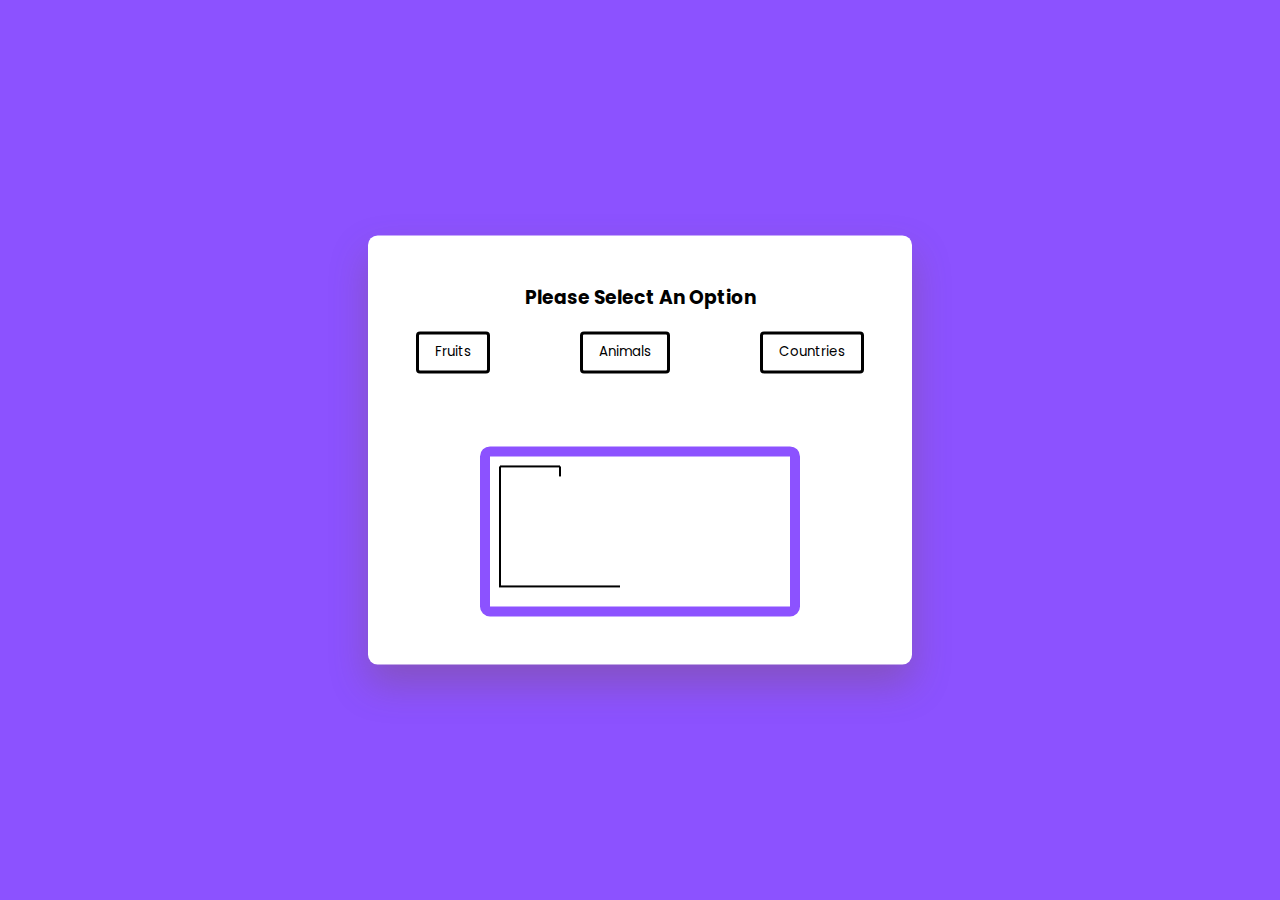
<file: memory.html>
<!DOCTYPE html>
<html lang="en">
  <head>
    <meta name="viewport" content="width=device-width, initial-scale=1.0" />
    <title>Hangman</title>
    <!-- Google Fonts -->
    <link
      href="https://fonts.googleapis.com/css2?family=Poppins:wght@400;600&display=swap"
      rel="stylesheet"
    />
    <!-- Stylesheet -->
    <link rel="stylesheet" href="memorystyle.css" />
  </head>
  <body>
    <div class="container">
      <div id="options-container"></div>
      <div id="letter-container" class="letter-container hide"></div>
      <div id="user-input-section"></div>
      <canvas id="canvas"></canvas>
      <div id="new-game-container" class="new-game-popup hide">
        <div id="result-text"></div>
        <button id="new-game-button">New Game</button>
      </div>
    </div>
    <!-- Script -->
    <script src="memoryscript.js"></script>
  </body>
</html>
</file>
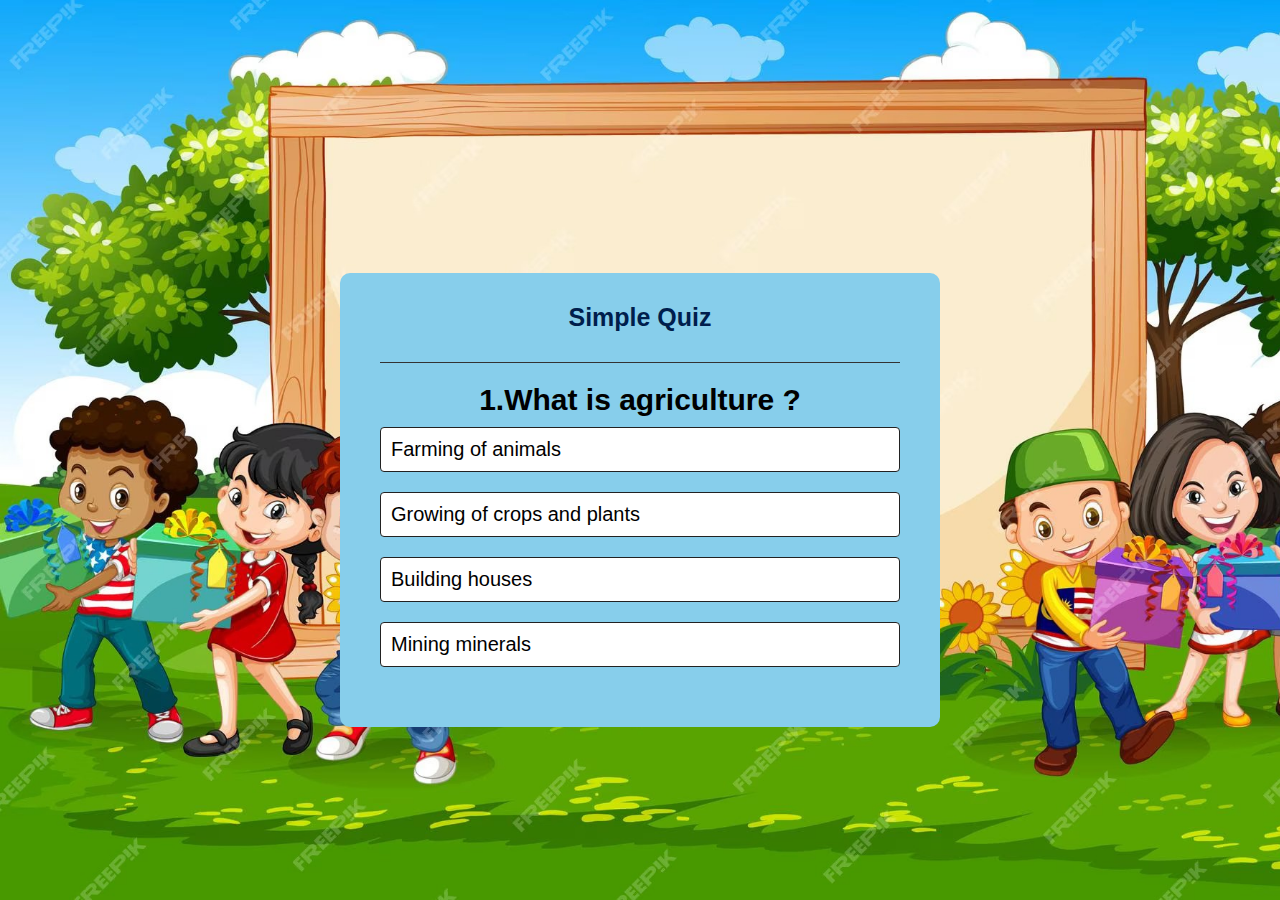
<file: quiz.html>
<!DOCTYPE html>
<html lang="en">
<head>
    <meta charset="UTF-8">
    <meta name="viewport" content="width=device-width, initial-scale=1.0">
    <title>QUIZ</title>
    <link rel="stylesheet" href="qstyle.css">
</head>
<body>
    <div class="app">
        <h1>Simple Quiz</h1>
        <div class="quiz">
            <h2 id="question">Question goes here</h2>
            <div id="answer-buttons">
                <button class="btn">Answer 1</button>
                <button class="btn">Answer 2</button>
                <button class="btn">Answer 3</button>
                <button class="btn">Answer 4</button>
            </div>
            <button id="next-btn">Next</button>
        </div>
    </div>
    <script src="qscript.js">
    </script>
</body>
</html>
</file>
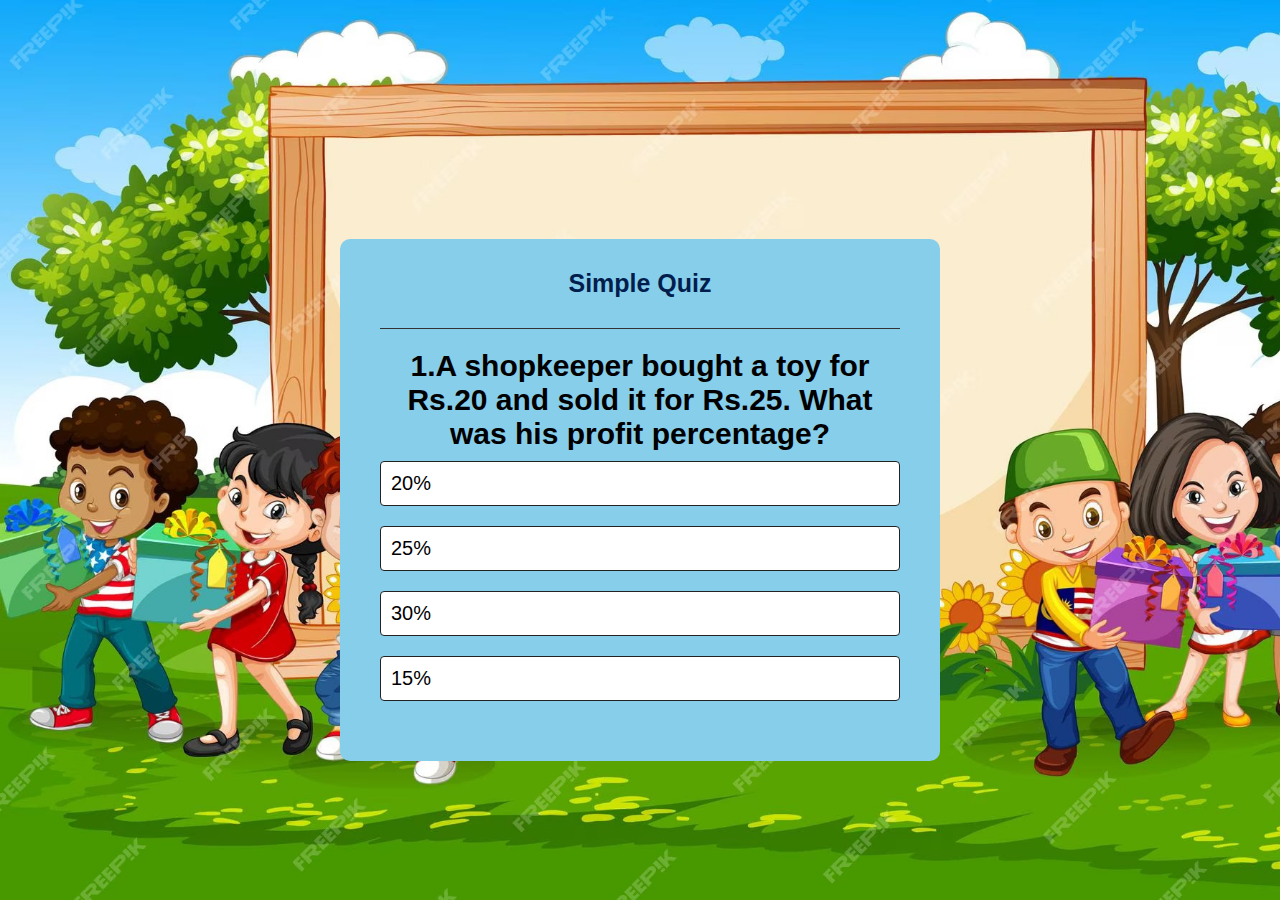
<file: quiz2.html>
<!DOCTYPE html>
<html lang="en">
<head>
    <meta charset="UTF-8">
    <meta name="viewport" content="width=device-width, initial-scale=1.0">
    <title>QUIZ</title>
    <link rel="stylesheet" href="qstyle.css">
</head>
<body>
    <div class="app">
        <h1>Simple Quiz</h1>
        <div class="quiz">
            <h2 id="question">Question goes here</h2>
            <div id="answer-buttons">
                <button class="btn">Answer 1</button>
                <button class="btn">Answer 2</button>
                <button class="btn">Answer 3</button>
                <button class="btn">Answer 4</button>
            </div>
            <button id="next-btn">Next</button>
        </div>
    </div>
    <script src="quiz2script.js">
    </script>
    
</body>
</html>
</file>
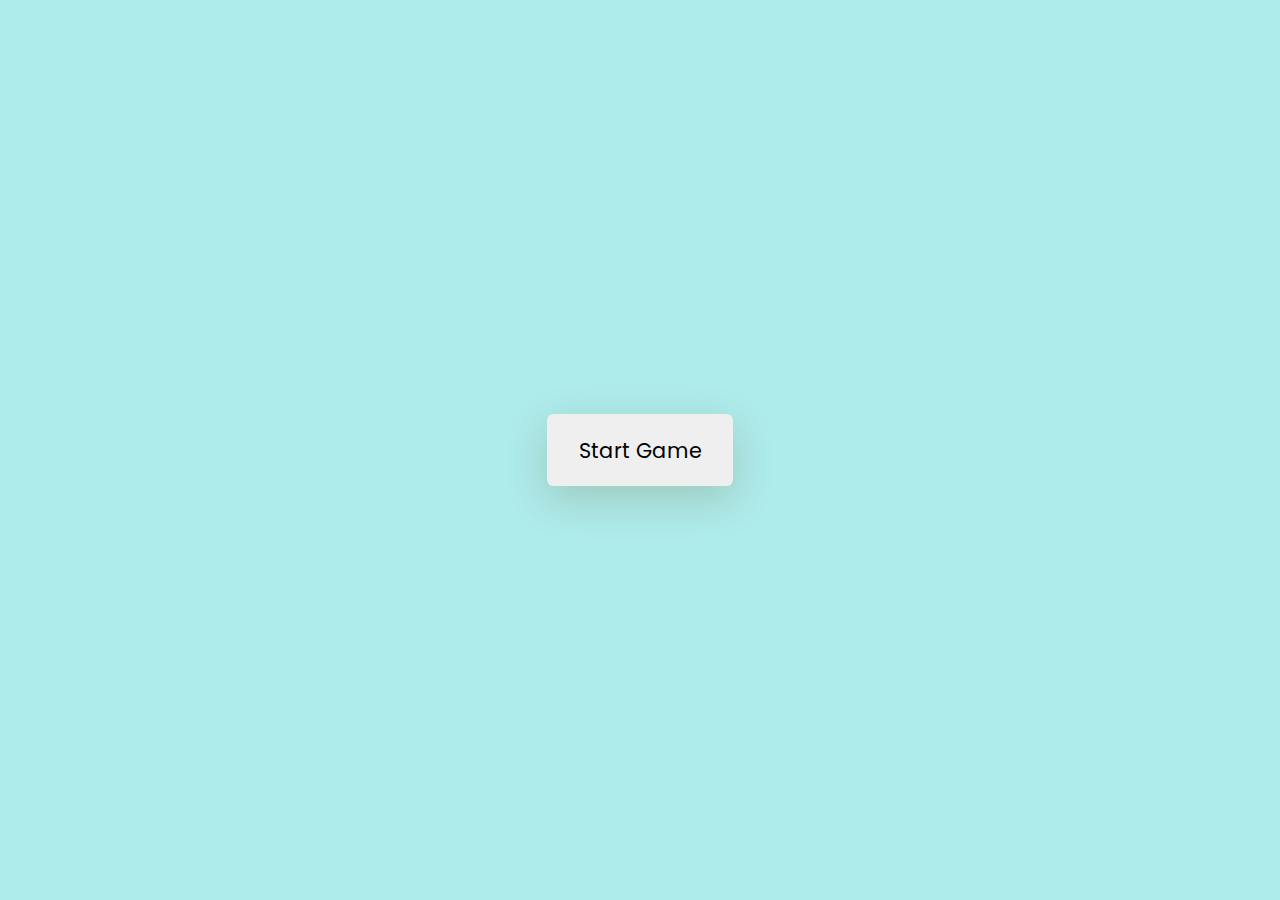
<file: search.html>
<!DOCTYPE html>
<html lang="en">
  <head>
    <meta name="viewport" content="width=device-width, initial-scale=1.0" />
    <title>Memory Game</title>
    <!-- Google Fonts -->
    
    <link href="https://fonts.googleapis.com/css2?family=Poppins:wght@400;600&display=swap" rel="stylesheet">
    rel="stylesheet"
    />
    <!-- Stylesheet -->
    <link rel="stylesheet" href="style9.css" />
  </head>
  <body>
    <div class="wrapper">
      <div class="stats-container">
        <div id="moves-count"></div>
        <div id="time"></div>
      </div>
      <div class="game-container"></div>
      <button id="stop" class="hide">Stop Game</button>
    </div>
    <div class="controls-container">
      <p id="result"></p>
      <button id="start">Start Game</button>
    </div>
    <!-- Script -->
    <script src="script9.js"></script>
  </body>
</html>
</file>
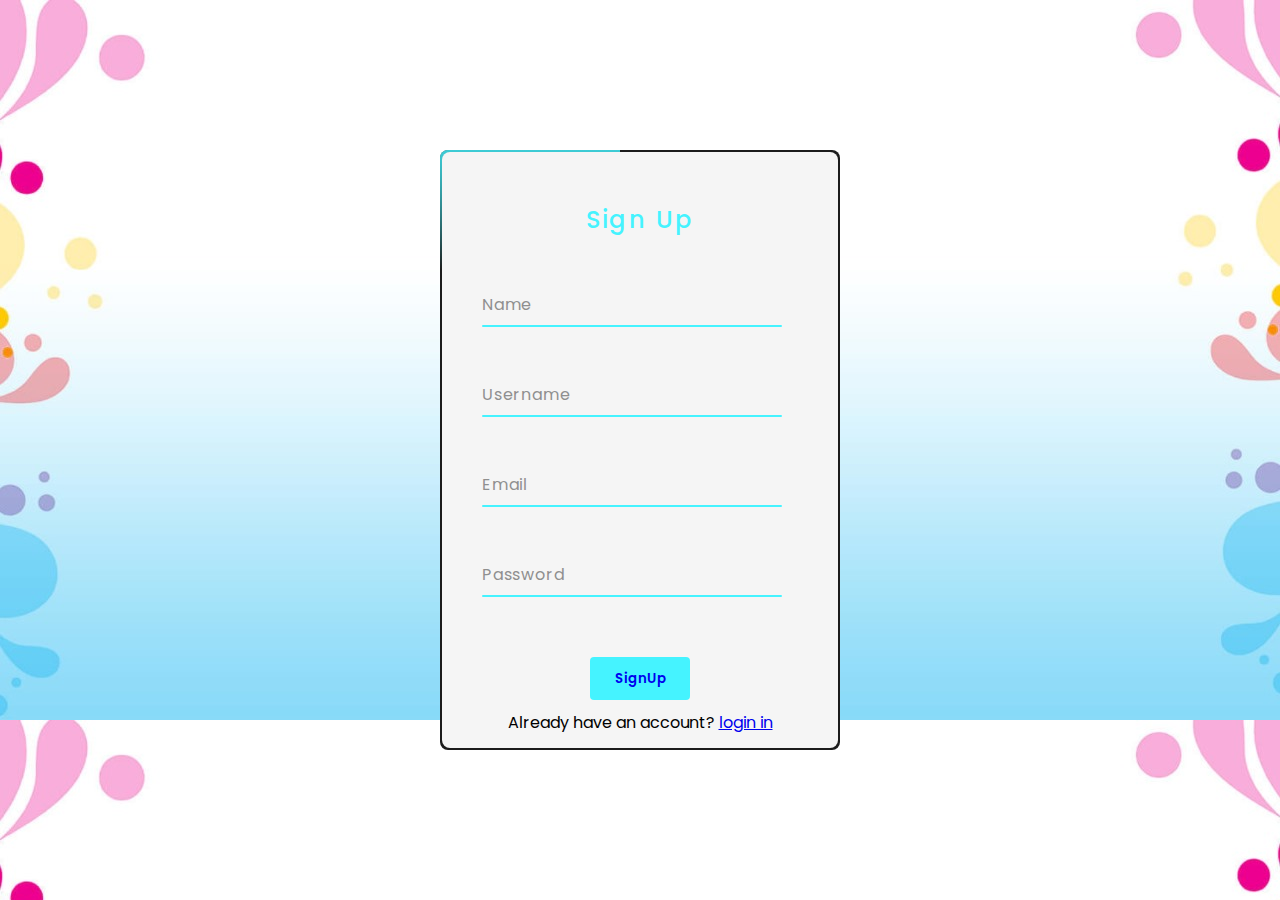
<file: signup.html>
<!DOCTYPE html>
<html lang="en">
<head>
	<meta charset="UTF-8">
	<title>Animated Login Form</title>
	<link rel="stylesheet" href="signupstyle.css">
</head>
<body>
	<div class="box">
		<form autocomplete="off">
			<h2>Sign Up </h2>
			<div class="inputBox">
				<input type="text" required="required">
				<span>Name</span>
				<i></i>
			</div>
			<div class="inputBox">
				<input type="text" required="required">
				<span>Username</span>
				<i></i>
			</div>
			<div class="inputBox">
				<input type="email" required="required">
				<span>Email</span>
				<i></i>
			</div>
			<div class="inputBox">
				<input type="password" required="required">
				<span>Password</span>
				<i></i>
			</div>
			
      <br>
      <br>
      <center>
			<button class="naw"><a class="nac" href="index.html">SignUp</a></button>
            <p class="login-link">Already have an account? <a href="login.html">login in</a></p>
    </center>		
    </form>
	</div>
</body>
</html>
</file>
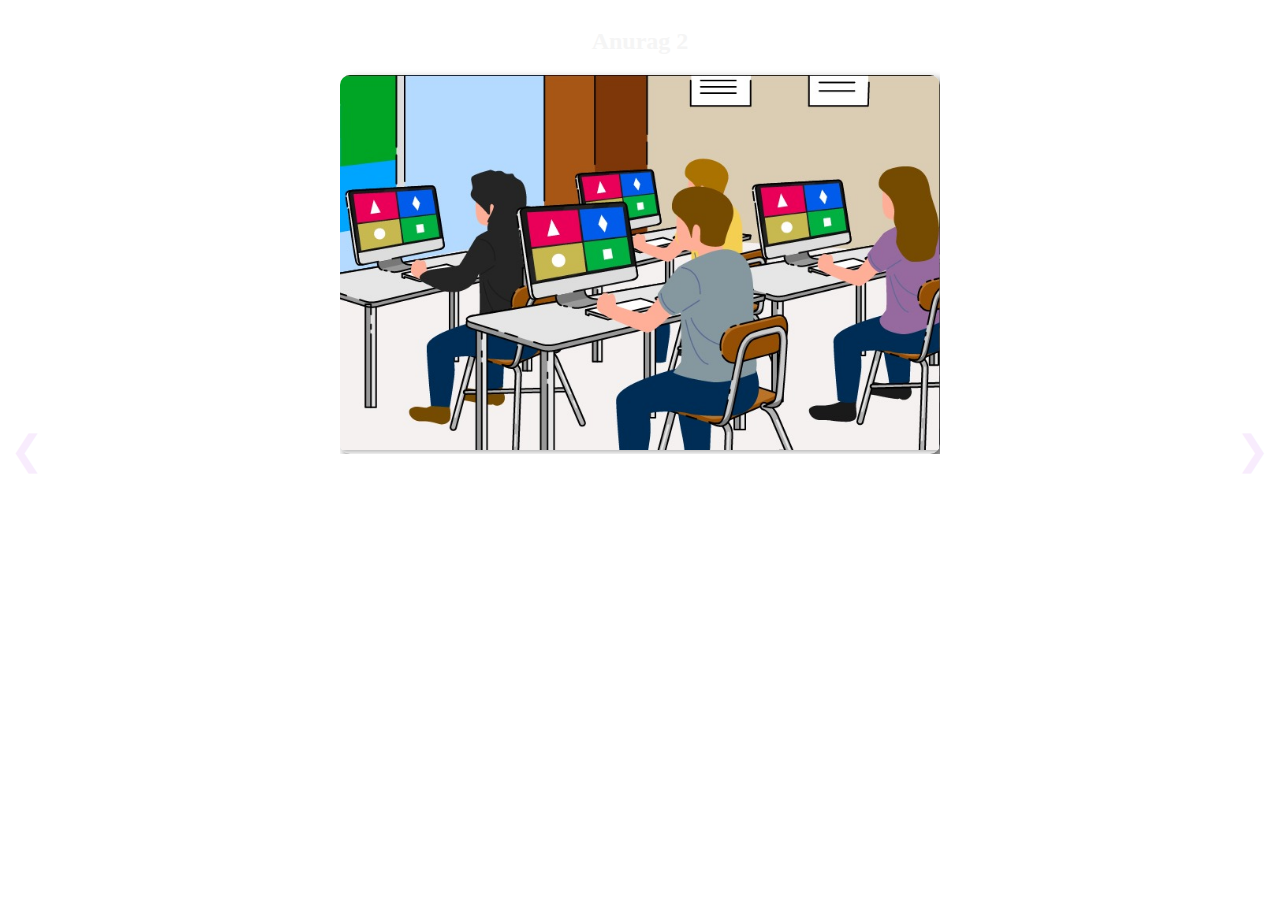
<file: slide3.html>
<!DOCTYPE html>
<html>
<head>
    <link rel="stylesheet" type="text/css" href="slide3.css">
</head>
<body>
    <div class="slider-container">
        <div class="slider">
            <div class="slide">
                <div class="slide-content">
                    <h2>Anurag 1</h2>
                    <img src="1.jpg" alt="Slide 1">
                </div>
            </div>
            <div class="slide">
                <div class="slide-content">
                    <h2>Anurag 2</h2>
                    <div class="image-container">
                    <img src="2.jpg" alt="Slide 2">
                </div>
            </div>
            </div>
            </div>
            <div class="slide">
                <div class="slide-content">
                    <h2>Anurag 3</h2>
                    <div class="image-container">
                    <img src="3.jpg" alt="Slide 3">
                </div>
                </div>
            </div>
            <div class="slide">
                <div class="slide-content">
                    <h2>Anurag 4</h2>
                    <div class="image-container">
                    <img src="4.jpg" alt="Slide 4">
                </div>
                </div>
            </div>
        </div>
        <button class="prev-button" onclick="prevSlide()">&#10094;</button>
        <button class="next-button" onclick="nextSlide()">&#10095;</button>
    </div>
    <script src="slide.js"></script>
</body>
</html>
</file>
<file: indexstyle.css>
@import url('https://fonts.googleapis.com/css2?family=Poppins:wght@300;400;500;600;700;800;900&display=swap');
*
{
	margin: 0;
	padding: 0;
	box-sizing: border-box;
  font-family: 'Poppins', sans-serif;
  font-size: 20px;
}

/* font-family: 'Kalam', cursive;
font-family: 'Lobster', cursive;
font-family: 'Pacifico', cursive;
font-family: 'Pixelify Sans', cursive; */

body {
    background-color: white;
}



.navbar {
    display: flex;
    justify-content: space-between;
    align-items: center;
    background-color: rgb(174, 235, 235);
    word-spacing: 30px;
    
}

.home{
    padding-right: 10px;
}

.navbar  :hover{
    color: rgb(205, 104, 174);
}

.logo img {
    height: 100px;
    width: 100px;
}

.word-navbar {
    text-decoration: none;
    color: purple;
    font-family: 'Kalam', cursive;
}

.drop-a{
    font-family: 'Kalam', cursive;
}

.mapofindia{
    word-spacing: 0px;
}

a{
    color: #11999E;
    text-decoration: none;
    font-size: 20px;
}

a:hover{
    color:#EAF6F6;
}

/* Style for the footer */
footer {
    background-color: rgb(174, 235, 235);
    text-align: center;
    padding: 20px;
    position: relative;
    bottom: 0;
    width: 100%;
}


/* Style for the social media icons */
.social-media a {
    text-decoration: none;
    color: white;
    margin: 10px;
}

/* Style for the copyright text */
.copyright {
    margin-top: 20px;
}

.img{
    margin-left: 10px;
}

.logo_img{
    height: 30px;
    width:  30;
}

.video-container {
    position: relative;
    max-width: 800px;
    margin: 0 auto;
    text-align: center;
    padding: 20px;
}

video {
    width: 100%;
    height: auto;
}

#fullscreen-button {
    position: absolute;
    bottom: 10px;
    right: 10px;
    padding: 10px 20px;
    background-color: #007bff;
    color: #fff;
    border: none;
    cursor: pointer;
}

#fullscreen-button:hover {
    background-color: #0056b3;
}

.thumbnail-img{
    height: 500px;
    width: 800px;
}

.thumbnail-a{
    font-size: 20px;
    text-align: center;
}

/* Dropdown styles */
.dropdown {
    position: relative;
    display: inline-block;
}

.dropbtn {
    cursor: pointer;
}

.dropdown-content {
    display: none;
    position: absolute;
    background-color: rgb(174, 235, 235);
    min-width: 160px;
    z-index: 1;
}

.dropdown-content a {
    color: #11999E;
    padding: 12px 16px;
    text-decoration: none;
    display: block;
}

.dropdown-content a:hover {
    color: rgb(205, 104, 174) ;
}

.dropdown:hover .dropdown-content {
    display: block;
}

.copyright{
    color: violet;
}

.skill-row1{
    width: 50%;
    margin: 100px auto 100px auto;
    text-align: left;
    line-height: 2;

}

.skill-row2{
    width: 50%;
    margin: 100px auto 150px auto;
    text-align: left;
    line-height: 2;

}

.img1{
    /* width:25%; */
    float: left;
    margin-right:30px;
}

.img2{
    /* width: 25%; */
    float: right;
    margin-left: 30px;
    margin-bottom: 5px;
}

.skills h3{
    text-align: left;
}


.skills h3{
    font-family: 'Kalam', cursive;
}

.skills p{
    font-family: 'Kalam', cursive;
}
</file>
<file: slide3.css>
/* Styles for the slider container */
.slider-container {
    position: relative;
    max-width: 600px;
    margin: 0 auto;
    overflow: hidden;
}

/* Styles for individual slides */
.slide {
    display: none;
    text-align: center;
    position: relative;
}


.slide img {
    max-width: 100%;
    height: auto;
    /* border-radius: 10px; */
    box-shadow: 2px 2px 5px rgba(0, 0, 0, 0.3);
}

/* Styles for slide content */
.slide-content {
    position: relative;
}

.slide-content h2 {
    font-size: 24px;
    color: whitesmoke;
}

/* Styles for the image container */
.image-container {
    /* border: 2px solid black; Add border to the image container */
    border-radius: 10px; /* Rounded corners for the image container */
    overflow: hidden; /* Hide overflow to keep border within the container */
    box-shadow: 5px 5px 10px rgba(0, 0, 0, 0.6); /* Darker shadow for the image container */
}

.image-container img {
    max-width: 100%;
    height: auto;
}

/* Styles for navigation buttons */
.prev-button,
.next-button {
    background-color: transparent;
    color: #f8ecfd; /* Gold color */
    border: none;
    font-size: 40px;
    cursor: pointer;
    position: absolute;
    top: 50%;
    transform: translateY(-50%);
    padding: 0;
}

.prev-button {
    left: 10px;
}

.next-button {
    right: 10px;
}

.prev-button:hover,
.next-button:hover {
    color: #5a2f9e; /* Orange color */
}

/* Autoplay indicator styles */
.autoplay-indicator {
    text-align: center;
    margin-top: 10px;
}

.autoplay-dot {
    display: inline-block;
    width: 10px;
    height: 10px;
    background-color: #FF69B4; /* Pink color */
    border-radius: 50%;
    margin: 0 5px;
    transition: background-color 0.3s;
}

/* Add animation to autoplay indicator dots */
.autoplay-dot.active {
    background-color: #00BFFF; /* Light Blue color */
}

.slide-img{
    height: 500px;
    width: 400px;
    transition: 0.3s;
}

.slide-img:hover{
    cursor: pointer;
    transform: scale(1.2);
    animation-direction: alternate;
}
</file>
<file: contentstyle1.css>
@import url('https://fonts.googleapis.com/css2?family=Poppins:wght@300;400;500;600;700;800;900&display=swap');
*
{
	margin: 0;
	padding: 0;
	box-sizing: border-box;
  font-family: 'Poppins', sans-serif;
}

body{
	background-color: peachpuff
}

.start{
	text-align: center;
}

.start a{
	font-size: 30px;
	font-family: 'Kalam', cursive;
}

.thumbnail-img{
	width: 80%;
	padding-left: 22%;
}
</file>
<file: loginstyle.css>
@import url('https://fonts.googleapis.com/css2?family=Poppins:wght@300;400;500;600;700;800;900&display=swap');
*
{
	margin: 0;
	padding: 0;
	box-sizing: border-box;
  font-family: 'Poppins', sans-serif;
}
body 
{
	display: flex;
	justify-content: center;
	align-items: center;
	min-height: 100vh;
	flex-direction: column;
	/* background: #23242a;*/
    background-image: url(loginimage.jpg);
}
.box 
{
	position: relative;
	width: 380px;
	height: 420px;
	background: #1c1c1c;
	border-radius: 8px;
	overflow: hidden;
    animation: slideIn 1s ease;
}
.box::before 
{
	content: '';
	z-index: 1;
	position: absolute;
	top: -50%;
	left: -50%;
	width: 380px;
	height: 420px;
	transform-origin: bottom right;
	background: linear-gradient(0deg,transparent,#45f3ff,#45f3ff);
	animation: animate 6s linear infinite;
}
.box::after 
{
	content: '';
	z-index: 1;
	position: absolute;
	top: -50%;
	left: -50%;
	width: 380px;
	height: 420px;
	transform-origin: bottom right;
	background: linear-gradient(0deg,transparent,#45f3ff,#45f3ff);
	animation: animate 6s linear infinite;
	animation-delay: -3s;
}
@keyframes animate 
{
	0%
	{
		transform: rotate(0deg);
	}
	100%
	{
		transform: rotate(360deg);
	}
}

@keyframes slideIn {
    0% {
        transform: translateY(100%);
    }
    100% {
        transform: translateY(0);
    }
}
form 
{
	position: absolute;
	inset: 2px;
	background: whitesmoke;
	padding: 50px 40px;
	border-radius: 8px;
	z-index: 2;
	display: flex;
	flex-direction: column;
}
h2 
{
	color: #45f3ff;
	font-weight: 500;
	text-align: center;
	letter-spacing: 0.1em;
}
.inputBox 
{
	position: relative;
	width: 300px;
	margin-top: 35px;
}
.inputBox input 
{
	position: relative;
	width: 100%;
	padding: 20px 10px 10px;
	background: transparent;
	outline: none;
	box-shadow: none;
	border: none;
	color: #23242a;
	font-size: 1em;
	letter-spacing: 0.05em;
	transition: 0.5s;
	z-index: 10;
}
.inputBox span 
{
	position: absolute;
	left: 0;
	padding: 20px 0px 10px;
	pointer-events: none;
	font-size: 1em;
	color: #8f8f8f;
	letter-spacing: 0.05em;
	transition: 0.5s;
}
.inputBox input:valid ~ span,
.inputBox input:focus ~ span 
{
	color: #45f3ff;
	transform: translateX(0px) translateY(-34px);
	font-size: 0.75em;
}
.inputBox i 
{
	position: absolute;
	left: 0;
	bottom: 0;
	width: 100%;
	height: 2px;
	background: #45f3ff;
	border-radius: 4px;
	overflow: hidden;
	transition: 0.5s;
	pointer-events: none;
	z-index: 9;
}
.inputBox input:valid ~ i,
.inputBox input:focus ~ i 
{
	height: 44px;
}
.links 
{
	display: flex;
	justify-content: space-between;
}
.links a 
{
	margin: 10px 0;
	font-size: 0.75em;
	color: #8f8f8f;
	text-decoration: beige;
}
.links a:hover, 
.links a:nth-child(2)
{
	color: #45f3ff;
}
button
{
	border: none;
	outline: none;
	padding: 11px 25px;
	background: #45f3ff;
	cursor: pointer;
	border-radius: 4px;
	font-weight: 600;
	width: 100px;
	margin-top: 10px;
}

.nac{
  text-decoration: none;
  padding-top: 12px;
}

.naw{
  text-align: center;
 padding-top: 12px;
}

input[type="submit"]:active 
{
	opacity: 0.8;
}

.login-link {
    text-align: center;
    margin-top: 10px;
}
</file>
<file: mapstyle.css>
body{
    background-color: rgb(174, 235, 235);
}
.heading{
    text-align: center;
    font-size: 30px;
}
.heading h4{
    color: rgb(109, 108, 108);
}

h1{
    color: rgb(97, 97, 4);
}
</file>
<file: memorystyle.css>
@import url('https://fonts.googleapis.com/css2?family=Poppins:wght@300;400;500;600;700;800;900&display=swap');

* {
    padding: 0;
    margin: 0;
    box-sizing: border-box;
    font-family: "Poppins", sans-serif;
  }
  body {
    background-color: #8c52ff;
  }
  .container {
    font-size: 16px;
    background-color: #ffffff;
    width: 90vw;
    max-width: 34em;
    position: absolute;
    transform: translate(-50%, -50%);
    top: 50%;
    left: 50%;
    padding: 3em;
    border-radius: 0.6em;
    box-shadow: 0 1.2em 2.4em rgba(111, 85, 0, 0.25);
  }
  #options-container {
    text-align: center;
  }
  #options-container div {
    width: 100%;
    display: flex;
    justify-content: space-between;
    margin: 1.2em 0 2.4em 0;
  }
  #options-container button {
    padding: 0.6em 1.2em;
    border: 3px solid #000000;
    background-color: #ffffff;
    color: #000000;
    border-radius: 0.3em;
    text-transform: capitalize;
    cursor: pointer;
  }
  #options-container button:disabled {
    border: 3px solid #808080;
    color: #808080;
    background-color: #efefef;
  }
  #options-container button.active {
    background-color: #8c52ff;
    border: 3px solid #000000;
    color: #fff;
  }
  .letter-container {
    width: 100%;
    display: flex;
    flex-wrap: wrap;
    justify-content: center;
    gap: 0.6em;
  }
  #letter-container button {
    height: 2.4em;
    width: 2.4em;
    border-radius: 0.3em;
    background-color: #ffffff;
    cursor: pointer;
  }
  .new-game-popup {
    background-color: #ffffff;
    position: absolute;
    left: 0;
    top: 0;
    height: 100%;
    width: 100%;
    display: flex;
    align-items: center;
    justify-content: center;
    flex-direction: column;
    border-radius: 0.6em;
  }
  
  #user-input-section {
    display: flex;
    justify-content: center;
    font-size: 1.8em;
    margin: 0.6em 0 1.2em 0;
  }
  canvas {
    display: block;
    margin: auto;
    border: 10px solid #8c52ff;
    border-radius: 10px;
  }
  .hide {
    display: none;
  }
  #result-text h2 {
    font-size: 1.8em;
    text-align: center;
  }
  #result-text p {
    font-size: 1.25em;
    margin: 1em 0 2em 0;
  }
  #result-text span {
    font-weight: 600;
  }
  #new-game-button {
    font-size: 1.25em;
    padding: 0.5em 1em;
    background-color: #8c52ff;
    border: 3px solid #000000;
    color: #fff;
    border-radius: 0.2em;
    cursor: pointer;
  }
  .win-msg {
    color: #39d78d;
  }
  .lose-msg {
    color: #fe5152;
  }
</file>
<file: qstyle.css>
@import url('https://fonts.googleapis.com/css2?family=Poppins:wght@300;400;500;600;700;800;900&display=swap');
/* *
{
	margin: 0;
	padding: 0;
	box-sizing: border-box;
  font-family: 'Poppins', sans-serif;
} */

*{
    margin: 0;
    padding: 0;
    font-family:'Franklin Gothic Medium', 'Arial Narrow', 'Arial', 'sans-serif';
    box-sizing: border-box;
}

body {
    background-image: url('q_img1.jpg');
    font-family: Arial, sans-serif;
    background-size: cover;
    background-repeat: no-repeat;
    background-attachment: fixed;
    font-family:'Franklin Gothic Medium', 'Arial Narrow', Arial, sans-serif;
    min-height:100vh;
    align-items:center;
    justify-content: center;
    display: flex;
}
.app{
    background: skyblue;
    width: 90%;
    max-width: 600px;
    margin: 100px auto 0;
    border-radius: 10px;
    padding: 30px 40px;
    text-align: center;
}
.app h1{
    font-size: 25px;
    color: #001e4d;
    font-weight: 600;
    border-bottom: 1px solid #333;
    padding-bottom: 30px;
}
.quiz{
    padding: 20px 0;
}
.quiz h2{
    font-size: 18px;
    color: black ;
    font-weight: 600;
    font-size: 30px;
}
.btn{
    background: #fff;
    color: black;
    font-weight: 500;
    width: 100%;
    border: 1px solid #222;
    margin: 10px 0;
    padding: 10px;
    text-align: left;
    border-radius: 4px;
    cursor: pointer;
    transition: all 0.3s;
    font-size: 20px;
}
.btn:hover:not([disabled]){
    background: grey;
    color: #fff;

}
.btn:disabled{
    cursor: no-drop;
}
#next-btn{
    background: #001e4d;
    color: #fff;
    font-weight: 500;
    width: 150px;
    border: 0;
    padding: 10px;
    margin: 20px auto 0;
    border-radius: 4px;
    cursor: pointer;
    display: none;
}
.correct{
    background: #9aeabc;
}
.incorrect{
    background: #ff9393;
}
</file>
<file: style9.css>
* {
    padding: 0;
    margin: 0;
    box-sizing: border-box;
    font-family: "Poppins", sans-serif;
  }
  body {
    background-color: rgb(174, 235, 235);
  }
  .wrapper {
    box-sizing: content-box;
    width: 26.87em;
    padding: 2.5em 3em;
    background-color: #ffffff;
    position: absolute;
    transform: translate(-50%, -50%);
    left: 50%;
    top: 50%;
    border-radius: 0.6em;
    box-shadow: 0 0.9em 2.8em rgba(86, 66, 0, 0.2);
  }
  .game-container {
    position: relative;
    width: 100%;
    display: grid;
    gap: 0.6em;
  }
  .stats-container {
    text-align: right;
    margin-bottom: 1.2em;
  }
  .stats-container span {
    font-weight: 600;
  }
  .card-container {
    position: relative;
    width: 6.25em;
    height: 6.25em;
    cursor: pointer;
  }
  .card-before,
  .card-after {
    position: absolute;
    border-radius: 5px;
    width: 100%;
    height: 100%;
    display: flex;
    align-items: center;
    justify-content: center;
    border: 4px solid #000000;
    transition: transform 0.7s ease-out;
    backface-visibility: hidden;
  }
  .card-before {
    background-color: rgb(174, 235, 235);
    font-size: 2.8em;
    font-weight: 600;
  }
  .card-after {
    background-color: #ffffff;
    transform: rotateY(180deg);
  }
  .card-container.flipped .card-before {
    transform: rotateY(180deg);
  }
  .card-container.flipped .card-after {
    transform: rotateY(0deg);
  }
  .controls-container {
    position: absolute;
    display: flex;
    align-items: center;
    justify-content: center;
    flex-direction: column;
    width: 100%;
    height: 100%;
    background-color: rgb(174, 235, 235);
    top: 0;
  }
  button {
    border: none;
    border-radius: 0.3em;
    padding: 1em 1.5em;
    cursor: pointer;
  }
  #stop {
    font-size: 1.1em;
    display: block;
    margin: 1.1em auto 0 auto;
    background-color: #000000;
    color: #ffffff;
  }
  .controls-container button {
    font-size: 1.3em;
    box-shadow: 0 0.6em 2em rgba(86, 66, 0, 0.2);
  }
  .hide {
    display: none;
  }
  #result {
    text-align: center;
  }
  #result h2 {
    font-size: 2.5em;
  }
  #result h4 {
    font-size: 1.8em;
    margin: 0.6em 0 1em 0;
  }
</file>
<file: signupstyle.css>
@import url('https://fonts.googleapis.com/css2?family=Poppins:wght@300;400;500;600;700;800;900&display=swap');
*
{
	margin: 0;
	padding: 0;
	box-sizing: border-box;
  font-family: 'Poppins', sans-serif;
}
body 
{
	display: flex;
	justify-content: center;
	align-items: center;
	min-height: 100vh;
	flex-direction: column;
	/* background: whitesmoke; */
    background-image: url("signupimage.jpg");
}
.box 
{
	position: relative;
	width: 400px;
	height: 600px;
	background: #1c1c1c;
	border-radius: 8px;
	overflow: hidden;
    animation: slideIn 1s ease;
}
.box::before 
{
	content: '';
	z-index: 1;
	position: absolute;
	top: -50%;
	left: -50%;
	width: 380px;
	height: 420px;
	transform-origin: bottom right;
	background: linear-gradient(0deg,transparent,#45f3ff,#45f3ff);
	animation: animate 6s linear infinite;
}
.box::after 
{
	content: '';
	z-index: 1;
	position: absolute;
	top: -50%;
	left: -50%;
	width: 380px;
	height: 420px;
	transform-origin: bottom right;
	background: linear-gradient(0deg,transparent,#45f3ff,#45f3ff);
	animation: animate 6s linear infinite;
	animation-delay: -3s;
}
@keyframes animate 
{
	0%
	{
		transform: rotate(0deg);
	}
	100%
	{
		transform: rotate(360deg);
	}
}

@keyframes slideIn {
    0% {
        transform: translateY(100%);
    }
    100% {
        transform: translateY(0);
    }
}
form 
{
	position: absolute;
	inset: 2px;
	background: whitesmoke;
	padding: 50px 40px;
	border-radius: 8px;
	z-index: 2;
	display: flex;
	flex-direction: column;
}
h2 
{
	color: #45f3ff;
	font-weight: 500;
	text-align: center;
	letter-spacing: 0.1em;
}
.inputBox 
{
	position: relative;
	width: 300px;
	margin-top: 35px;
}
.inputBox input 
{
	position: relative;
	width: 100%;
	padding: 20px 10px 10px;
	background: transparent;
	outline: none;
	box-shadow: none;
	border: none;
	color: #23242a;
	font-size: 1em;
	letter-spacing: 0.05em;
	transition: 0.5s;
	z-index: 10;
}
.inputBox span 
{
	position: absolute;
	left: 0;
	padding: 20px 0px 10px;
	pointer-events: none;
	font-size: 1em;
	color: #8f8f8f;
	letter-spacing: 0.05em;
	transition: 0.5s;
}
.inputBox input:valid ~ span,
.inputBox input:focus ~ span 
{
	color: #45f3ff;
	transform: translateX(0px) translateY(-34px);
	font-size: 0.75em;
}
.inputBox i 
{
	position: absolute;
	left: 0;
	bottom: 0;
	width: 100%;
	height: 2px;
	background: #45f3ff;
	border-radius: 4px;
	overflow: hidden;
	transition: 0.5s;
	pointer-events: none;
	z-index: 9;
}
.inputBox input:valid ~ i,
.inputBox input:focus ~ i 
{
	height: 44px;
}
.links 
{
	display: flex;
	justify-content: space-between;
}
.links a 
{
	margin: 10px 0;
	font-size: 0.75em;
	color: #8f8f8f;
	text-decoration: beige;
}
.links a:hover, 
.links a:nth-child(2)
{
	color: #45f3ff;
}
button
{
	border: none;
	outline: none;
	padding: 11px 25px;
	background: #45f3ff;
	cursor: pointer;
	border-radius: 4px;
	font-weight: 600;
	width: 100px;
	margin-top: 10px;
}

.nac{
  text-decoration: none;
  padding-top: 12px;
}

.naw{
  text-align: center;
 padding-top: 12px;
}

input[type="submit"]:active 
{
	opacity: 0.8;
}

.login-link {
    text-align: center;
    margin-top: 10px;
}
</file>
<file: aboutusstyle.css>
/* Reset some default styles */
* {
    margin: 0;
    padding: 0;
    box-sizing: border-box;
}

@import url('https://fonts.googleapis.com/css2?family=Poppins:wght@300;400;500;600;700;800;900&display=swap');
*
{
	margin: 0;
	padding: 0;
	box-sizing: border-box;
    font-family: 'Kalam', cursive;
/* font-family: 'Lobster', cursive; */
/* font-family: 'Pacifico', cursive; */
/* font-family: 'Pixelify Sans', cursive; */
}

body {
    font-family: Arial, sans-serif;
    background-color: rgb(174, 235, 235);
    margin: 20px;
}

header {
    text-align: center;
    margin-bottom: 20px;
    font-size: 30px
}

h1 {
    color: black;
}




.team {
    text-align: center;
    margin-bottom: 40px;
}

.team-member {
    display: inline-block;
    margin: 10px;
    
}

.team-member img {
    width: 200px;
    height: 200px;
    border-radius: 50%;
    object-fit: cover;
    
}

.social-media {
    text-align: center;
    margin-bottom: 40px;
}

.social-icons a {
    margin: 0px;
}

footer {
    text-align: center;
    color: #777;
    margin-top: 20px;
}
.heading {
    margin-top: 0%;
    font-size: 20px;
    background-image:url("bgs3.jpg");
    color:white;
}
.imp{
    font-size: 35px;
}
.imp .h3{
    color:green;
}
/* Style for the home page link */
.home-link {
    text-decoration: none; /* Remove underline */
    font-weight: bold; /* Make it bold */
    color: #3498db; /* Change the color to your preference */
    padding: 5px 10px; /* Add padding for better clickability */
    border: 2px solid #3498db; /* Add a border for a button-like appearance */
    border-radius: 5px; /* Rounded corners */
}

/* Hover effect for the home page link */
.home-link:hover {
    background-color: #3498db; /* Change background color on hover */
    color: #fff; /* Change text color on hover */
}

p{
    font-size: 30px;
}
</file>
